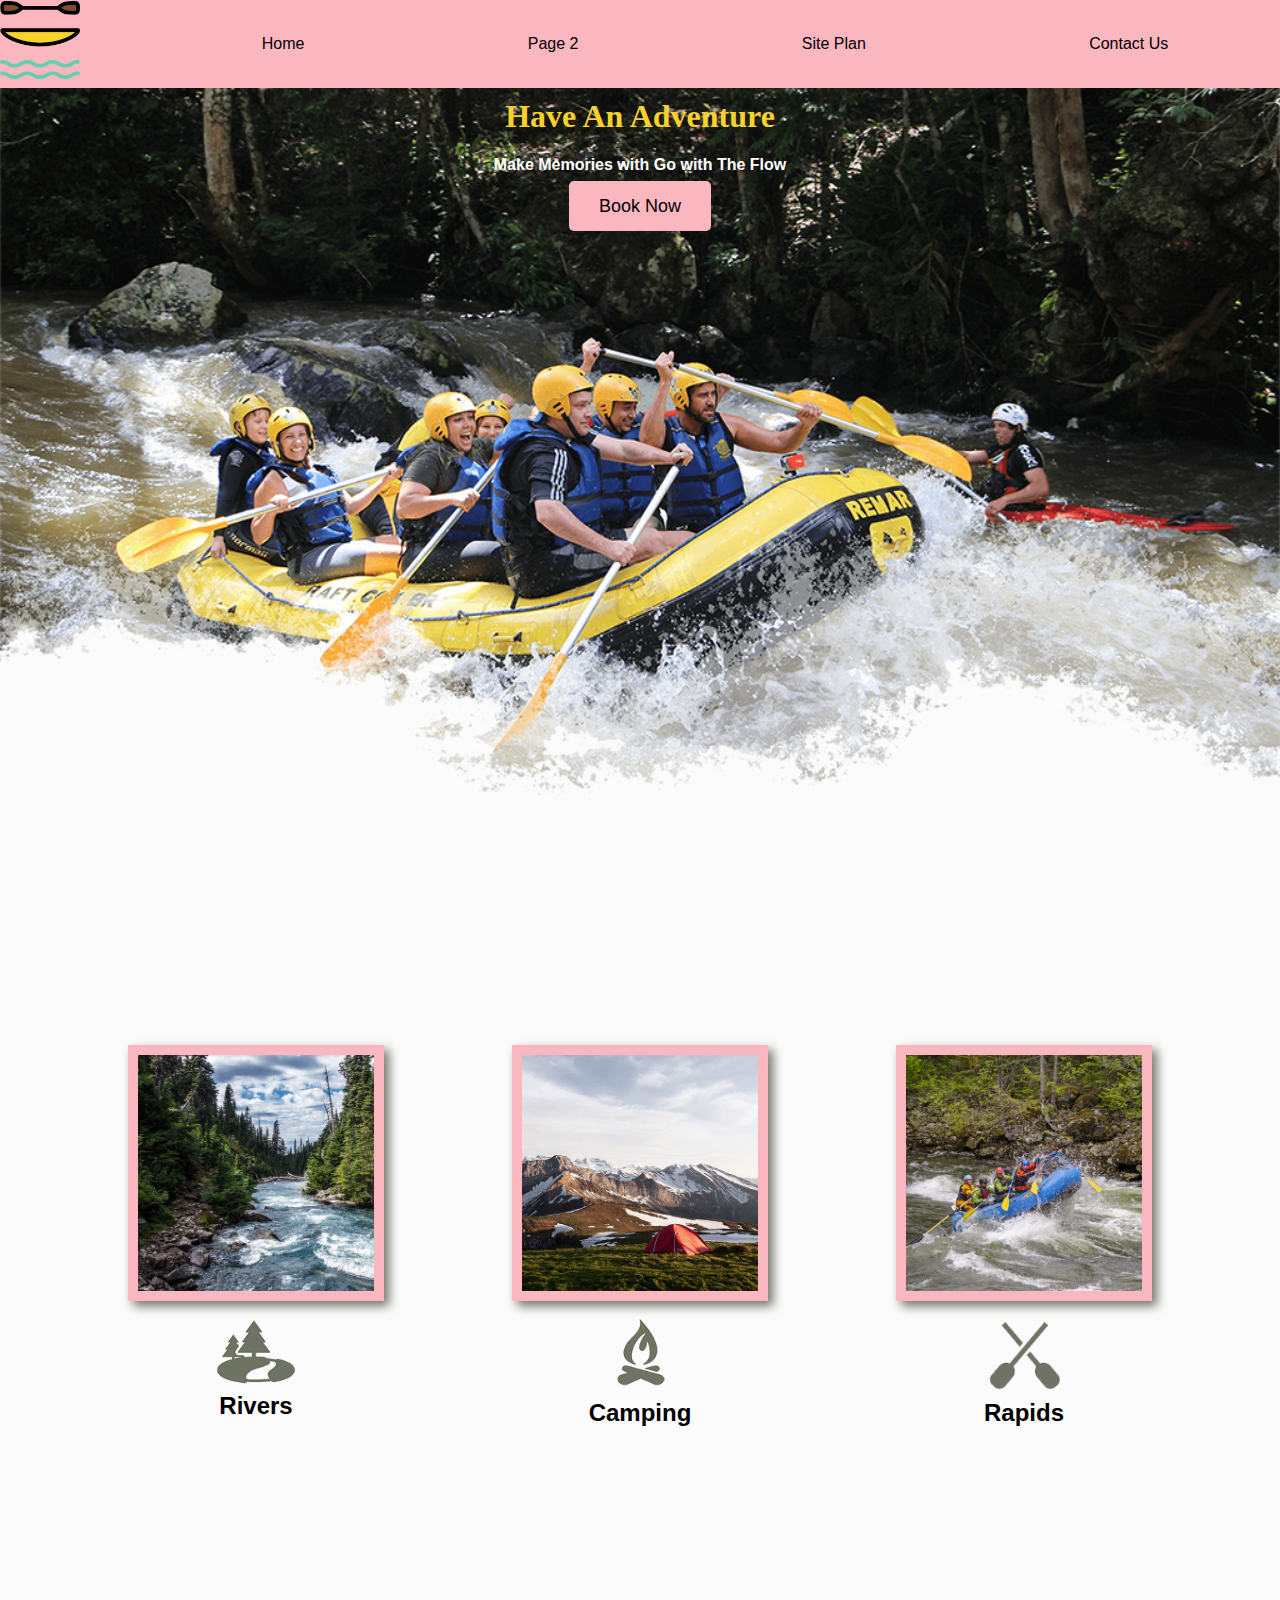
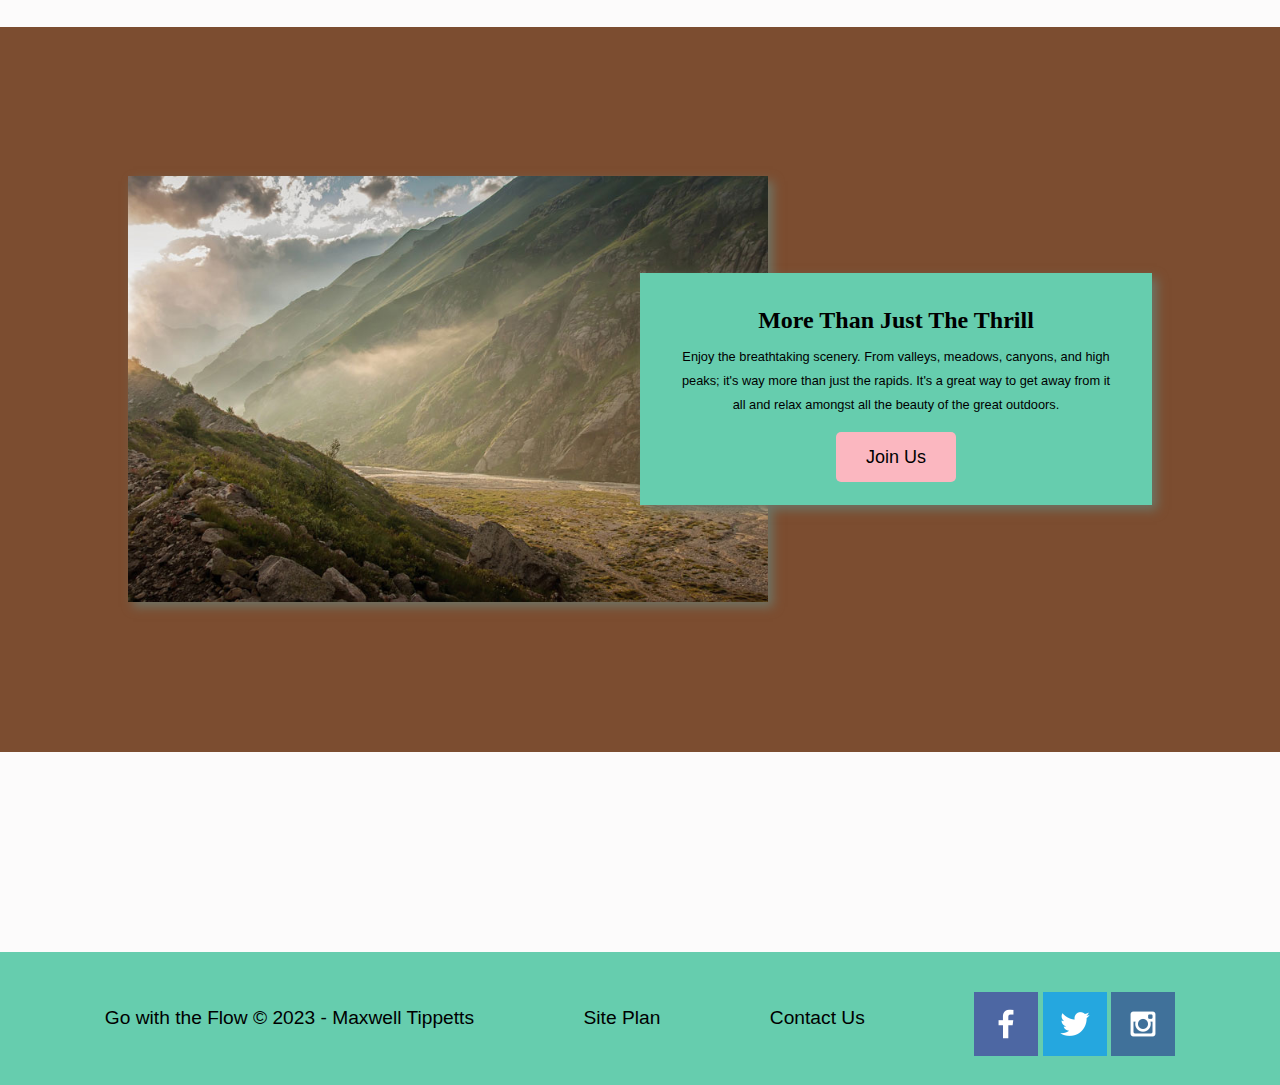
<file: index.html>
<!DOCTYPE html>
<html lang="en">
<head>
    <meta charset="UTF-8">
    <meta http-equiv="X-UA-Compatible" content="IE=edge">
    <meta name="viewport" content="width=device-width, initial-scale=1.0">
    <title>Go with the Flow</title>
    <link type="text/css" rel="stylesheet" href="wwr/styles/index.css">
</head>
<body>
    <div id="content">
        <header>
            <a id="logo-link" href="Index.html">
                <img class="logo" src="wwr/images/wwrlogo.png" alt="Go with the Flow">
            </a>
            <nav>
                <a href="Index.html">Home</a>
                <a href="#">Page 2</a>
                <a href="wwr/plan.html">Site Plan</a>
                <a href="contactus.html">Contact Us</a>
            </nav>
        </header>
        <div id="hero">
            <div id="hero-box">
                <img id="hero-img" src="wwr/images/hero.png" alt="People enjoying white water rafting">
            </div>
            <section id="hero-msg">
                <h1 class="home-title">
                    Have An Adventure
                </h1>
                <h4>
                    Make Memories with Go with The Flow 
                </h4>
                <div class="button-box">
                    <a class="book" href="contactus.html">Book Now</a>
                </div>
            </section>
        </div>
        <main class="home-grid">
            <section class="rivers-card">
                <img class="card-img" src="wwr/images/rivers.jpg" alt="river in forest">
                <img class="icon" src="wwr/images/river_icon.png" alt="river icon">
                <h2>Rivers</h2>
            </section>
            <section class="camping-card">
                <img class="card-img" src="wwr/images/camping.jpg" alt="tent in mountains">
                <img class="icon" src="wwr/images/fire_icon.png" alt="fire icon">
                <h2>Camping</h2>
            </section>
            <section class="rapids-card">
                <img class="card-img" src="wwr/images/rapids.jpg" alt="rafting boat">
                <img class="icon" src="wwr/images/oars.png" alt="oars icon">
                <h2>Rapids</h2>
            </section>
            <div id="background"></div>
            <img class="mountains" src="wwr/images/mountains.jpg" alt="Misty mountains">
            <section class="msg">
                <h2>More Than Just The Thrill</h2>
                <p>Enjoy the breathtaking scenery. From valleys, meadows, canyons, and high peaks; it's way more than just the rapids. It's a great way to get away from it all and relax amongst all the beauty of the great outdoors. </p>
                <a class='join' href="wwr/rivers.html">Join Us</a>
            </section>
        </main>
        <footer>
            <p>Go with the Flow &copy; 2023 - Maxwell Tippetts</p>
            <p><a href="plan.html"></a>Site Plan</p>
            <p><a href="contactus.html">Contact Us</a></p>
            <div class="social">
                <a href="https://facebook.com" target="_blank">
                    <img src="wwr/images/facebook.png" alt="fb icon">
                </a>
                <a href="https://twitter.com" target="_blank">
                    <img src="wwr/images/twitter.png" alt="twitter icon">
                </a>
                <a href="https://instagram.com" target="_blank">
                    <img src="wwr/images/instagram.png" alt="instagram icon">
                </a>
            </div>
        </footer>
    </div>
</body>
</html>
</file>
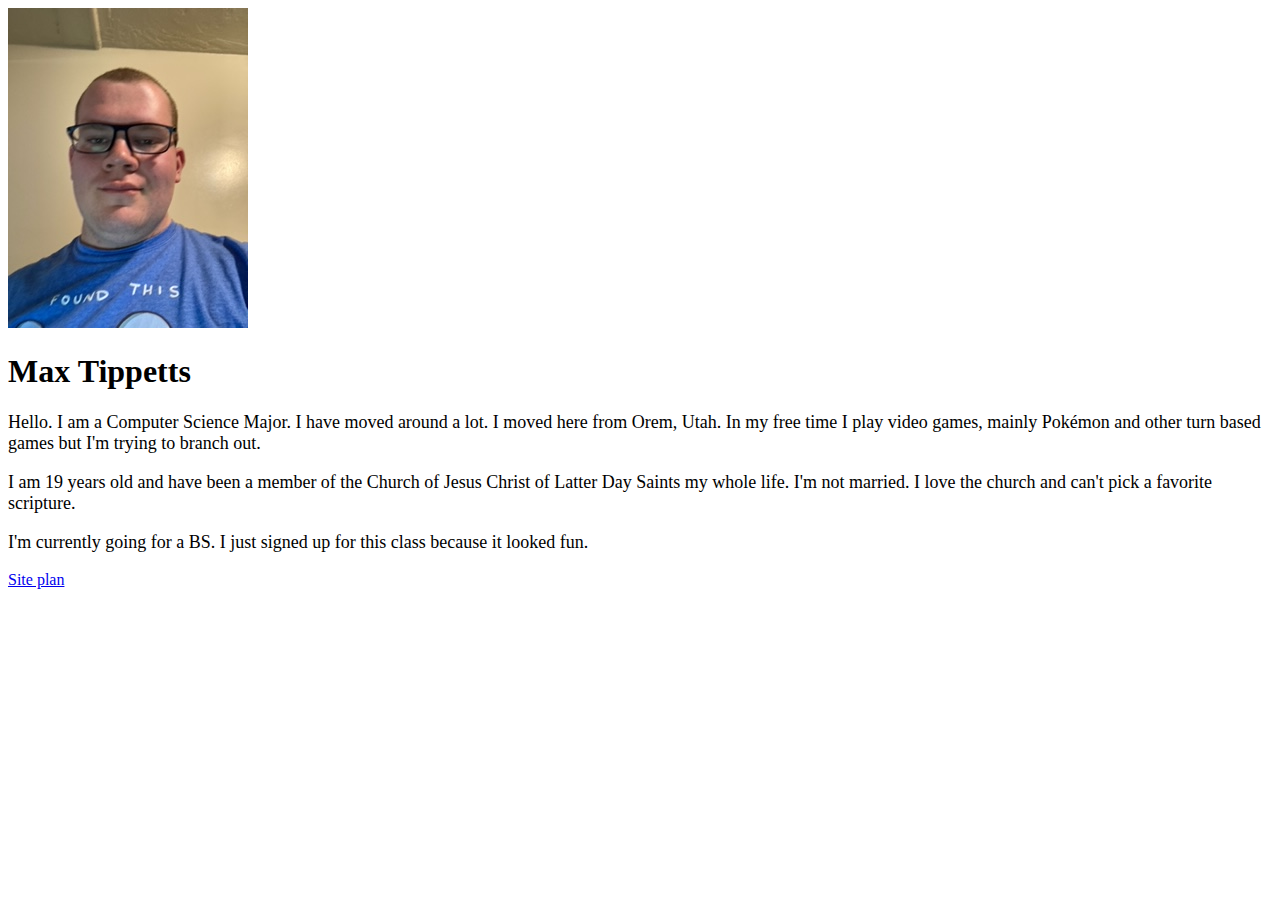
<file: personal/index.html>
<!DOCTYPE html>
<html lang="en">
<head>
    <meta charset="UTF-8">
    <meta http-equiv="X-UA-Compatible" content="IE=edge">
    <meta name="viewport" content="width=device-width, initial-scale=1.0">
    <title>Document</title>
    <style>
        p{
            font-size: large;
        }
    </style>
</head>
<body>
    <img src="image0 (1).jpeg" alt="Picture of me">
    <!--Comment-->
    <h1>Max Tippetts</h1>
    <p>Hello. I am a Computer Science Major. I have moved around a lot. I moved here from Orem, Utah. 
        In my free time I play video games, mainly Pokémon and other turn based games but I'm trying to branch out.
    </p>
    <p>
        I am 19 years old and have been a member of the Church of Jesus Christ of Latter Day Saints my whole life.
         I'm not married. I love the church and can't pick a favorite scripture.
    </p>
    <p>
        I'm currently going for a BS. I just signed up for this class because it looked fun.
    </p>
    <a href="/wwr/plan.html">Site plan</a>
</body>
</html>
</file>
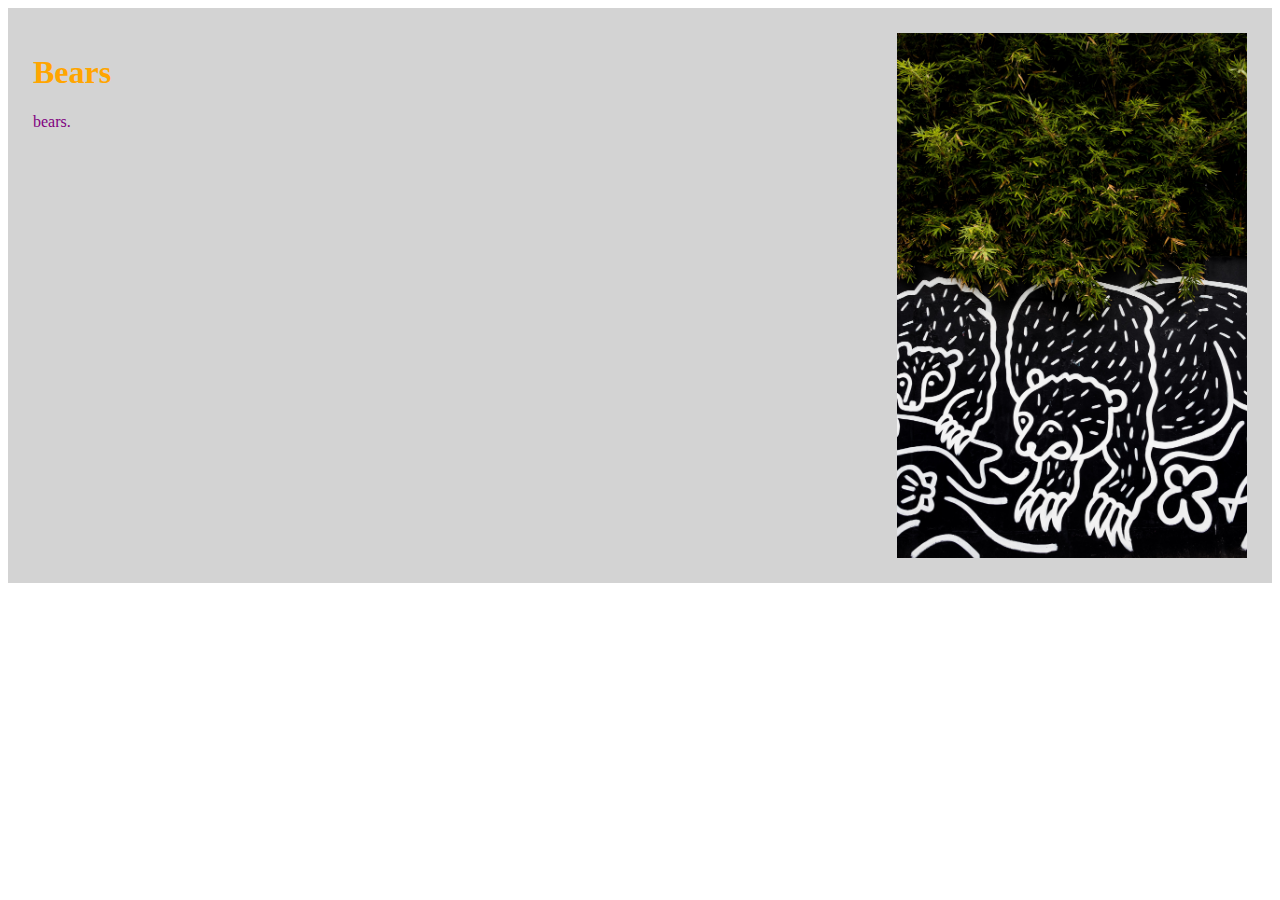
<file: quiz/index.html>
<!DOCTYPE html>
<html lang="en">
<head>
    <meta charset="UTF-8">
    <meta http-equiv="X-UA-Compatible" content="IE=edge">
    <meta name="viewport" content="width=device-width, initial-scale=1.0">
    <title>Document</title>
    <link rel="stylesheet" href="index.css">
</head>
<body>
    <section>
        <img src="./daniel-salcius-BTjz5brgOc0-unsplash.jpg" alt="Drawing of Bears">
        <h1>Bears</h1>
        <p>bears.</p>
    </section>
</body>
</html>
</file>
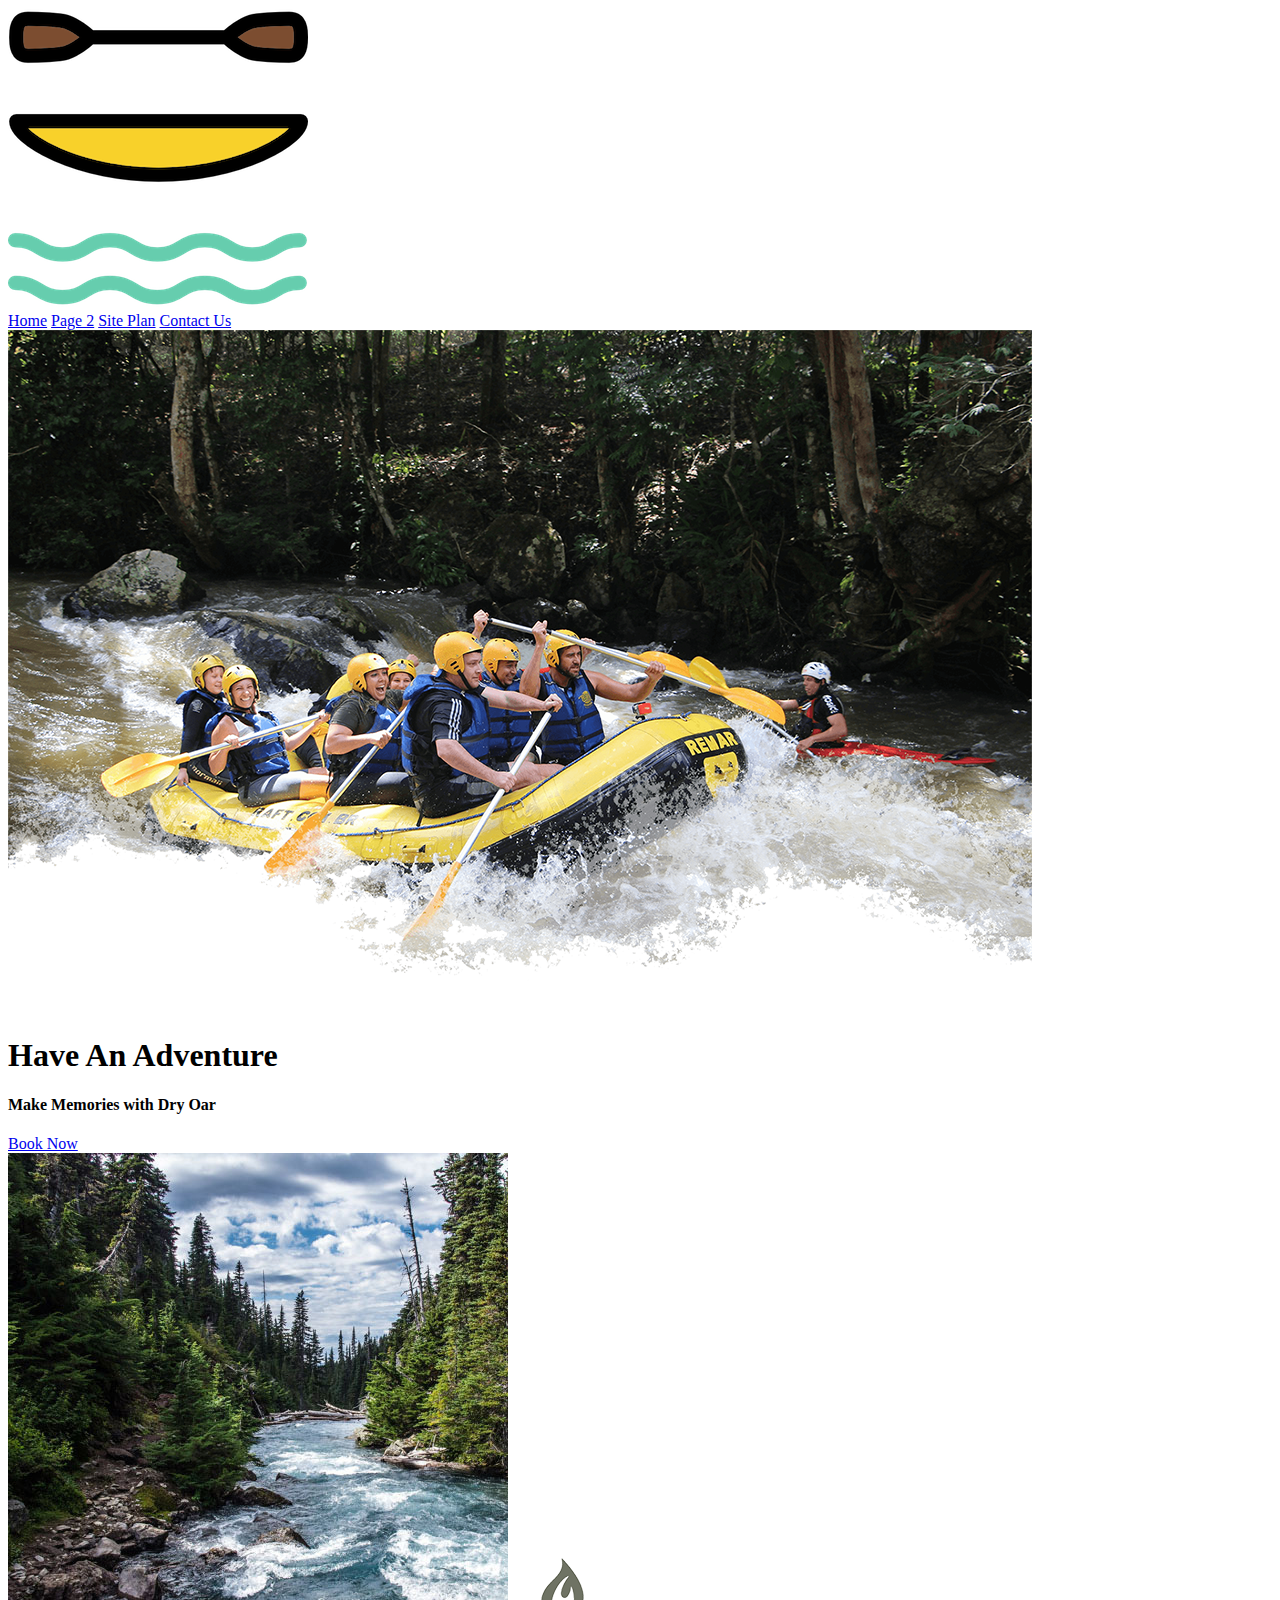
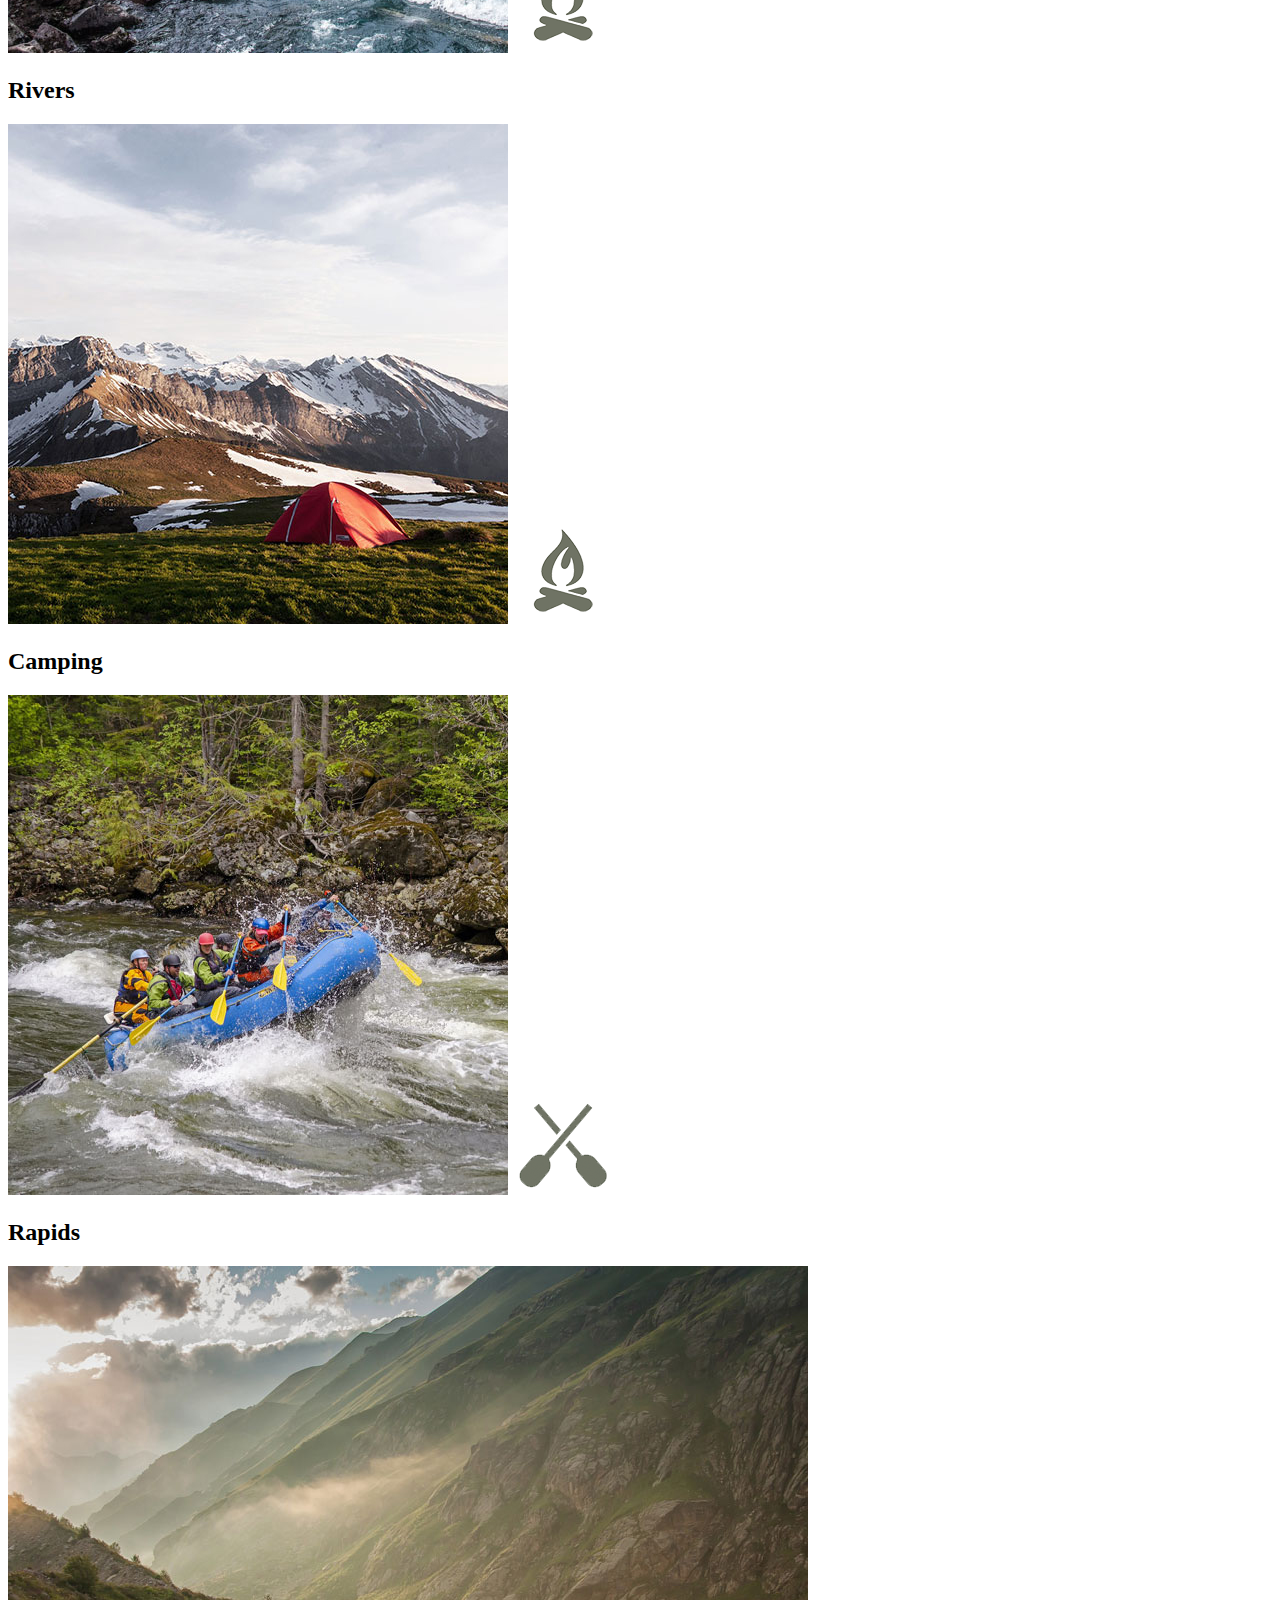
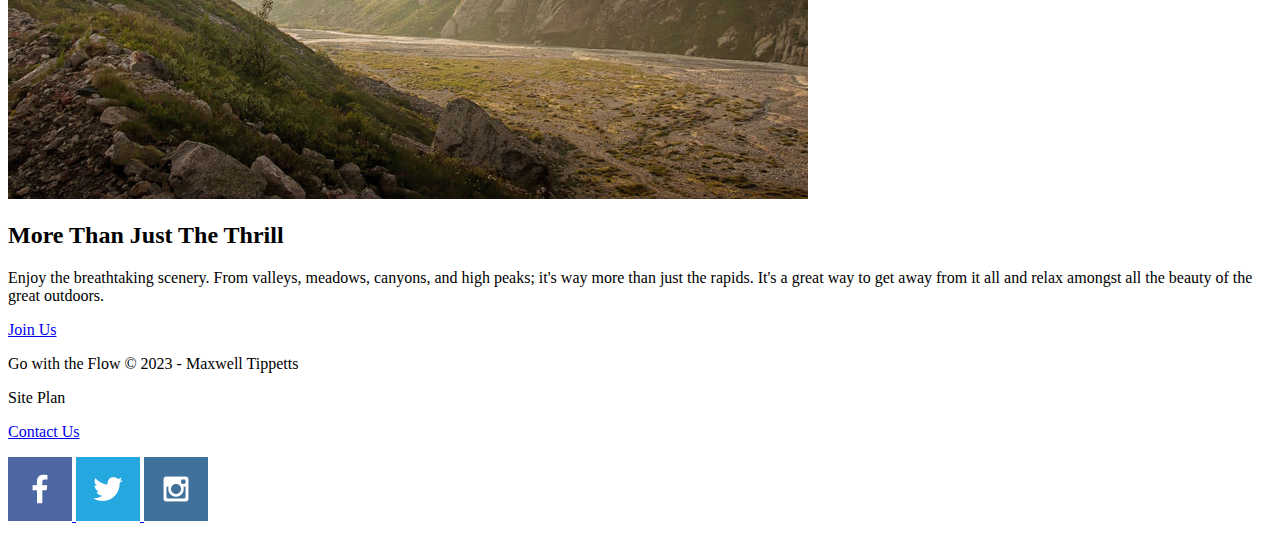
<file: wwr/Index.html>
<!DOCTYPE html>
<html lang="en">
<head>
    <meta charset="UTF-8">
    <meta http-equiv="X-UA-Compatible" content="IE=edge">
    <meta name="viewport" content="width=device-width, initial-scale=1.0">
    <title>Go with the Flow</title>
</head>
<body>
    <header>
        <a id="logo link" href="Index.html">
            <img class="logo" src="images/wwrlogo.png" alt="Go with the Flow">
        </a>
        <nav>
            <a href="Index.html">Home</a>
            <a href="#">Page 2</a>
            <a href="plan.html">Site Plan</a>
            <a href="contactus.html">Contact Us</a>
        </nav>
    </header>
    <div id="hero">
        <div id="hero-box">
            <img id="hero-img" src="images/hero.png" alt="People enjoying white water rafting">
        </div>
        <section>
            <h1 class="home-title">
                Have An Adventure
            </h1>
            <h4>
                Make Memories with Dry Oar 
            </h4>
            <div class="button-box">
                <a class="book" href="contactus.html">Book Now</a>
            </div>
        </section>
    </div>
    <main class="home-grid">
        <section class="rivers-card">
            <img class="card-img" src="images/rivers.jpg" alt="river in forest">
            <img class="icon" src="images/fire_icon.png" alt="fire icon">
            <h2>Rivers</h2>
        </section>
        <section class="camping-card">
            <img class="card-img" src="images/camping.jpg" alt="tent in mountains">
            <img class="icon" src="images/fire_icon.png" alt="fire icon">
            <h2>Camping</h2>
        </section>
        <section class="rapids-card">
            <img class="card-img" src="images/rapids.jpg" alt="rafting boat">
            <img class="icon" src="images/oars.png" alt="oars icon">
            <h2>Rapids</h2>
        </section>
        <img class="mountains" src="images/mountains.jpg" alt="Misty mountains">
        <section class="msg">
            <h2>More Than Just The Thrill</h2>
            <p>Enjoy the breathtaking scenery. From valleys, meadows, canyons, and high peaks; it's way more than just the rapids. It's a great way to get away from it all and relax amongst all the beauty of the great outdoors. </p>
            <a class='join' href="rivers.html">Join Us</a>
        </section>
    </main>
    <footer>
        <p>Go with the Flow &copy; 2023 - Maxwell Tippetts</p>
        <p><a href="plan.html"></a>Site Plan</p>
        <p><a href="contactus.html">Contact Us</a></p>
        <div class="social">
            <a href="https://facebook.com">
                <img src="images/facebook.png" alt="fb icon">
            </a>
            <a href="https://twitter.com">
                <img src="images/twitter.png" alt="twitter icon">
            </a>
            <a href="https://instagram.com">
                <img src="images/instagram.png" alt="instagram icon">
            </a>
        </div>
    </footer>
</body>
</html>
</file>
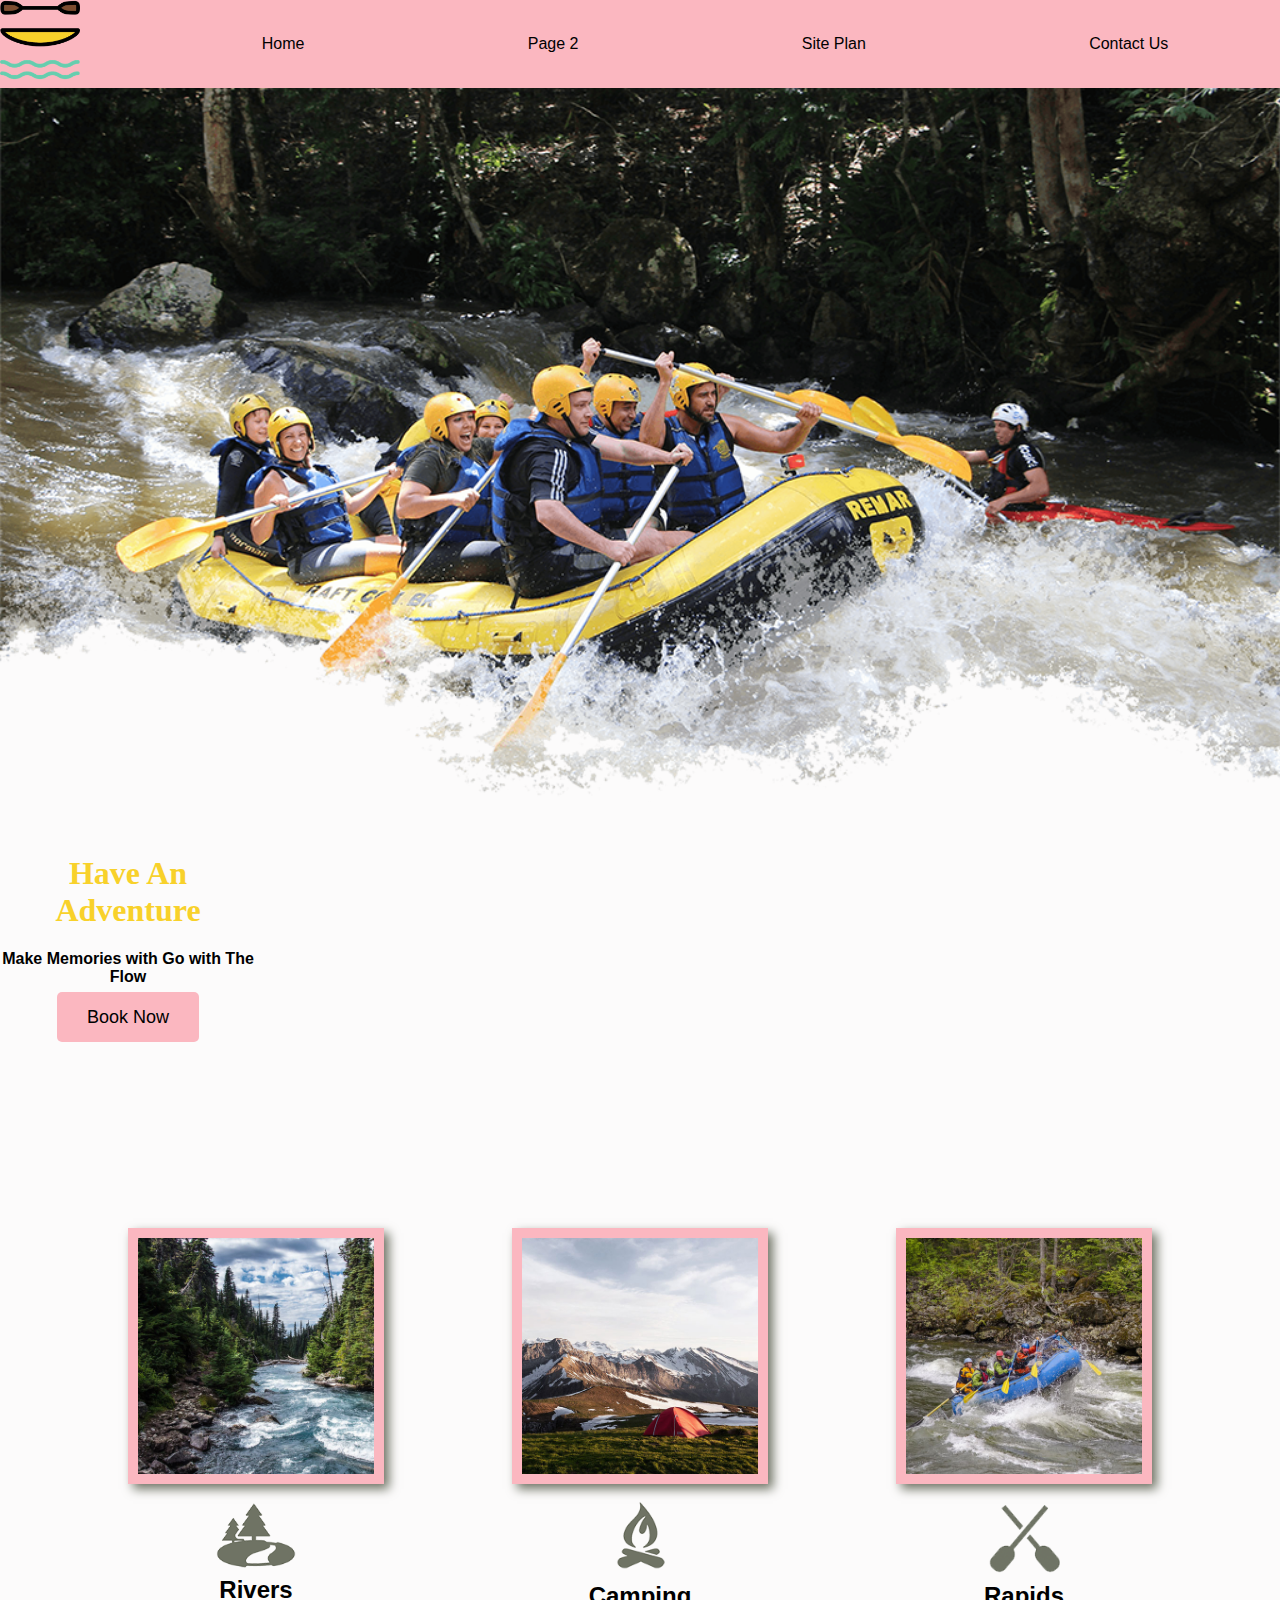
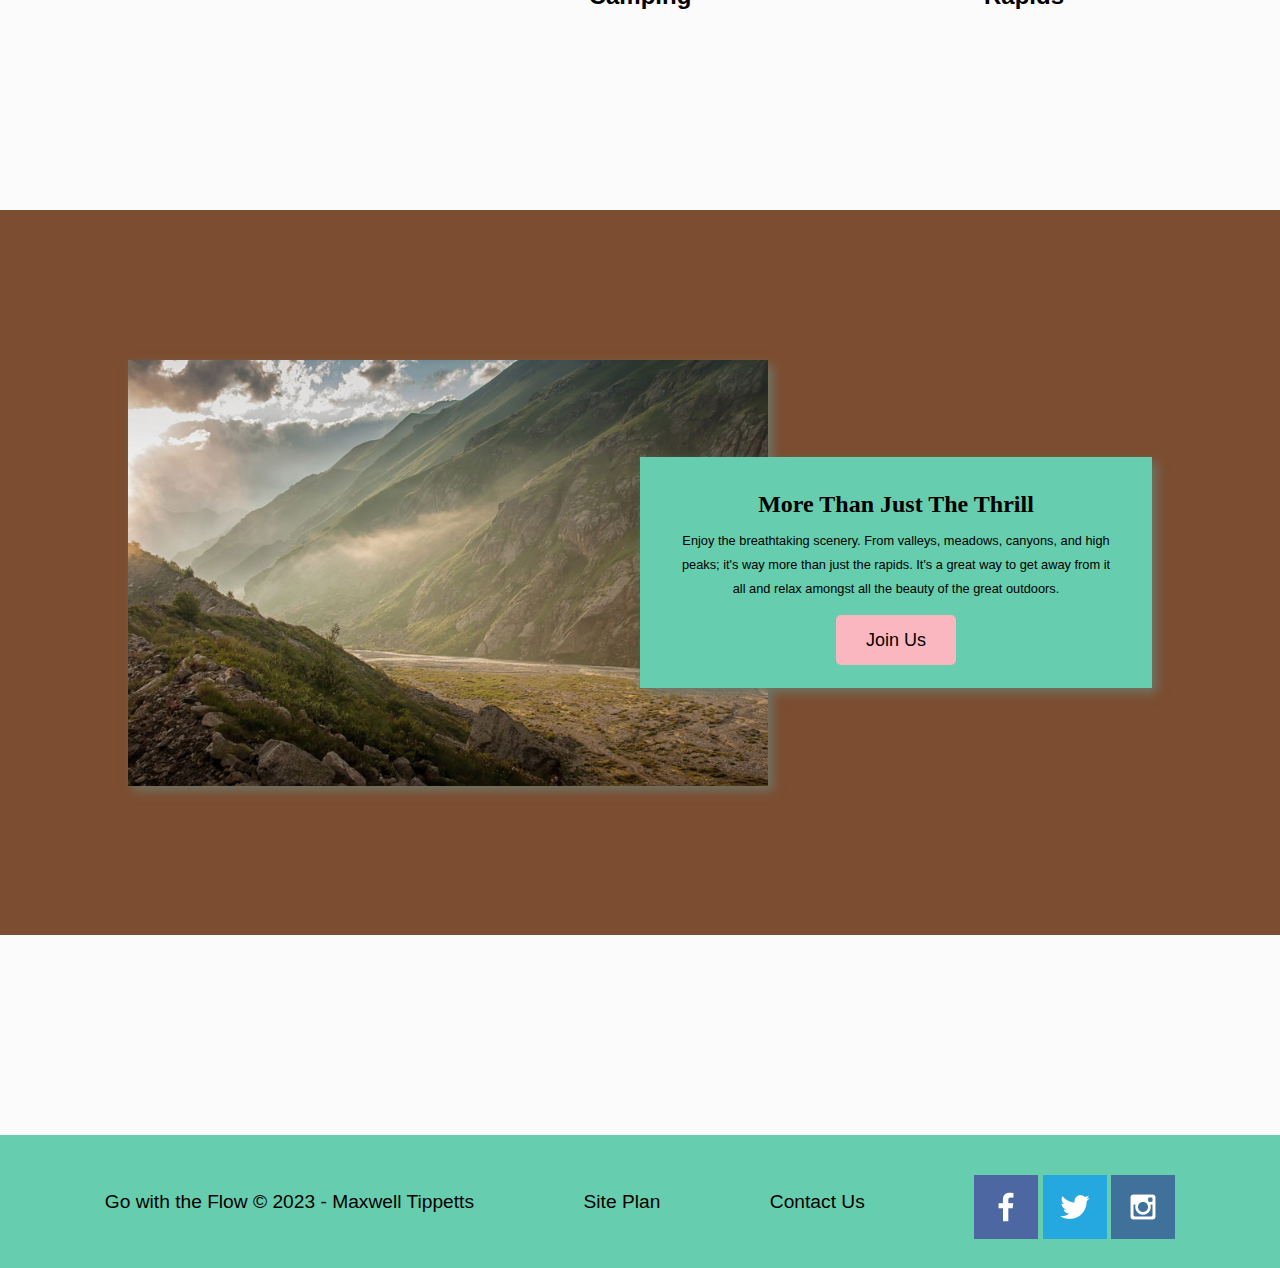
<file: wwr/index.html>
<!DOCTYPE html>
<html lang="en">
<head>
    <meta charset="UTF-8">
    <meta http-equiv="X-UA-Compatible" content="IE=edge">
    <meta name="viewport" content="width=device-width, initial-scale=1.0">
    <title>Go with the Flow</title>
    <link type="text/css" rel="stylesheet" href="styles/index.css">
</head>
<body>
    <div id="content">
        <header>
            <a id="logo-link" href="Index.html">
                <img class="logo" src="images/wwrlogo.png" alt="Go with the Flow">
            </a>
            <nav>
                <a href="Index.html">Home</a>
                <a href="#">Page 2</a>
                <a href="plan.html">Site Plan</a>
                <a href="contactus.html">Contact Us</a>
            </nav>
        </header>
        <div id="hero">
            <div id="hero-box">
                <img id="hero-img" src="images/hero.png" alt="People enjoying white water rafting">
            </div>
            <section>
                <h1 class="home-title">
                    Have An Adventure
                </h1>
                <h4>
                    Make Memories with Go with The Flow 
                </h4>
                <div class="button-box">
                    <a class="book" href="contactus.html">Book Now</a>
                </div>
            </section>
        </div>
        <main class="home-grid">
            <section class="rivers-card">
                <img class="card-img" src="images/rivers.jpg" alt="river in forest">
                <img class="icon" src="images/river_icon.png" alt="river icon">
                <h2>Rivers</h2>
            </section>
            <section class="camping-card">
                <img class="card-img" src="images/camping.jpg" alt="tent in mountains">
                <img class="icon" src="images/fire_icon.png" alt="fire icon">
                <h2>Camping</h2>
            </section>
            <section class="rapids-card">
                <img class="card-img" src="images/rapids.jpg" alt="rafting boat">
                <img class="icon" src="images/oars.png" alt="oars icon">
                <h2>Rapids</h2>
            </section>
            <div id="background"></div>
            <img class="mountains" src="images/mountains.jpg" alt="Misty mountains">
            <section class="msg">
                <h2>More Than Just The Thrill</h2>
                <p>Enjoy the breathtaking scenery. From valleys, meadows, canyons, and high peaks; it's way more than just the rapids. It's a great way to get away from it all and relax amongst all the beauty of the great outdoors. </p>
                <a class='join' href="rivers.html">Join Us</a>
            </section>
        </main>
        <footer>
            <p>Go with the Flow &copy; 2023 - Maxwell Tippetts</p>
            <p><a href="plan.html"></a>Site Plan</p>
            <p><a href="contactus.html">Contact Us</a></p>
            <div class="social">
                <a href="https://facebook.com" target="_blank">
                    <img src="images/facebook.png" alt="fb icon">
                </a>
                <a href="https://twitter.com" target="_blank">
                    <img src="images/twitter.png" alt="twitter icon">
                </a>
                <a href="https://instagram.com" target="_blank">
                    <img src="images/instagram.png" alt="instagram icon">
                </a>
            </div>
        </footer>
    </div>
</body>
</html>
</file>
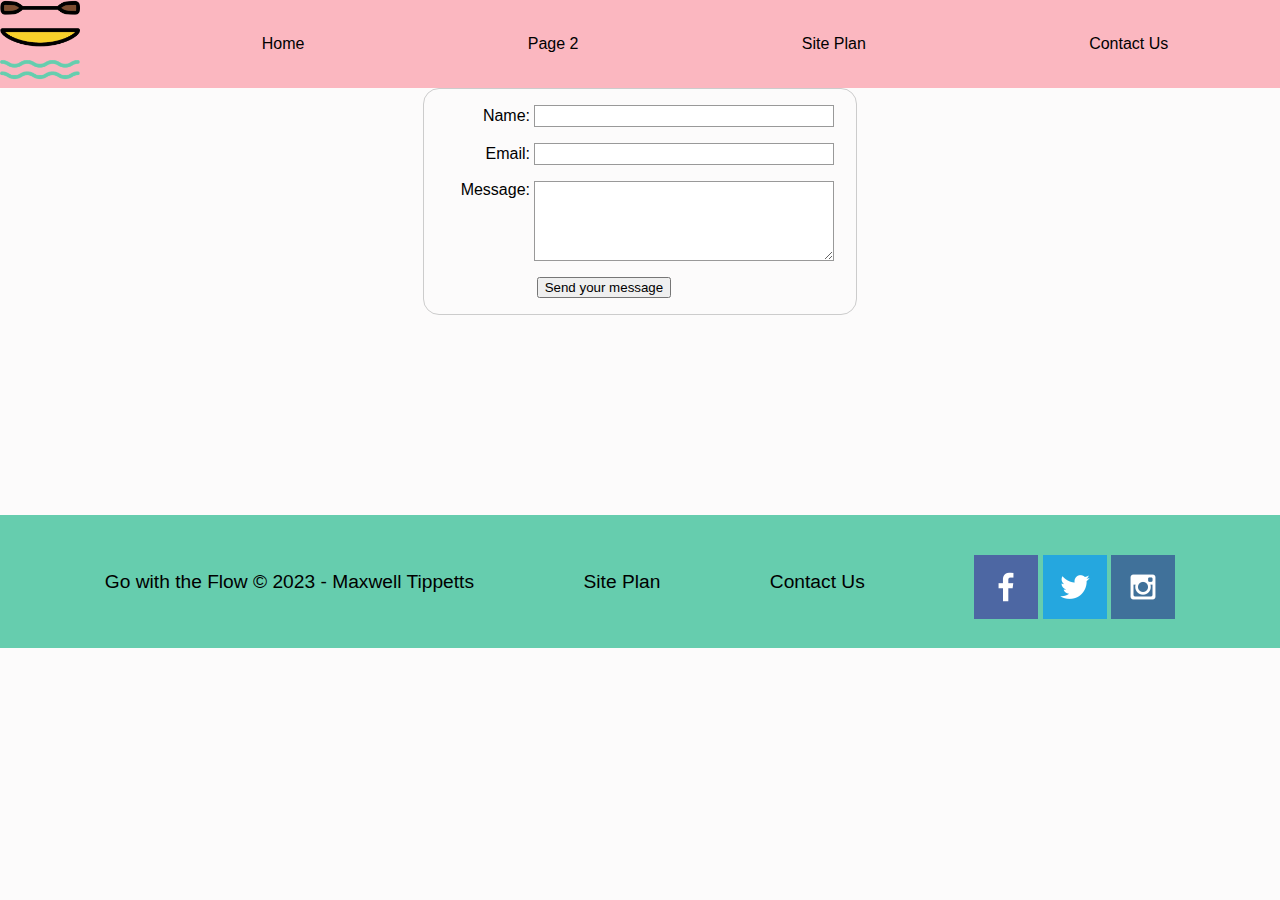
<file: contactus.html>
<!DOCTYPE html>
<html lang="en">
<head>
    <meta charset="UTF-8">
    <meta http-equiv="X-UA-Compatible" content="IE=edge">
    <meta name="viewport" content="width=device-width, initial-scale=1.0">
    <link type="text/css" rel="stylesheet" href="wwr/styles/index.css">
    <title>ContactUs</title>
    <style>
        form {
  /* Center the form on the page */
  margin: 0 auto;
  width: 400px;
  /* Form outline */
  padding: 1em;
  border: 1px solid #ccc;
  border-radius: 1em;
}

ul {
  list-style: none;
  padding: 0;
  margin: 0;
}

form li + li {
  margin-top: 1em;
}

label {
  /* Uniform size & alignment */
  display: inline-block;
  width: 90px;
  text-align: right;
}

input,
textarea {
  /* To make sure that all text fields have the same font settings
     By default, textareas have a monospace font */
  font: 1em sans-serif;

  /* Uniform text field size */
  width: 300px;
  box-sizing: border-box;

  /* Match form field borders */
  border: 1px solid #999;
}

input:focus,
textarea:focus {
  /* Additional highlight for focused elements */
  border-color: #000;
}

textarea {
  /* Align multiline text fields with their labels */
  vertical-align: top;

  /* Provide space to type some text */
  height: 5em;
}

.button {
  /* Align buttons with the text fields */
  padding-left: 90px; /* same size as the label elements */
}

button {
  /* This extra margin represent roughly the same space as the space
     between the labels and their text fields */
  margin-left: 0.5em;
}
#feedback {
    background-color: antiquewhite;
    position: absolute;
    top: 0;
    left: 0;
    right: 0;
    padding: .5em;
    /* make this element invisible until we are ready for it */
    display: none;      
}
.moveDown {
    margin-top: 3em;
}
    </style>
</head>
<body>
    <header>
        <a id="logo-link" href="Index.html">
            <img class="logo" src="wwr/images/wwrlogo.png" alt="Go with the Flow">
        </a>
        <nav>
            <a href="Index.html">Home</a>
            <a href="#">Page 2</a>
            <a href="wwr/plan.html">Site Plan</a>
            <a href="wwr/contactus.html">Contact Us</a>
        </nav>
    </header>
    <div id="feedback"></div>
    <form action="/my-handling-form-page" method="post">
        <ul>
          <li>
            <label for="name">Name:</label>
            <input type="text" id="name" name="user_name" />
          </li>
          <li>
            <label for="mail">Email:</label>
            <input type="email" id="mail" name="user_email" />
          </li>
          <li>
            <label for="msg">Message:</label>
            <textarea id="msg" name="user_message"></textarea>
          </li>
          <li class="button">
            <button type="submit">Send your message</button>
          </li>
        </ul>
      </form>
      <script>
        // get the feedback div element so we can do something with it.
        const feedbackElement = document.getElementById('feedback');
        // get the form so we can read what was entered in it.
        const formElement = document.forms[0];
        // add a 'listener' to wait for a submission of our form. When that happens run the code below.
        formElement.addEventListener('submit', function(e) {
            // stop the form from doing the default action.
            e.preventDefault();
            // set the contents of our feedback element to a message letting the user know the form was submitted successfully. Notice that we pull the name that was entered in the form to personalize the message!
            feedbackElement.innerHTML = 'Hello '+ formElement.user_name.value +'! Thank you for your message. We will get back with you as soon as possible!';
            // make the feedback element visible.
            feedbackElement.style.display = "block";
            // add a class to move everything down so our message doesn't cover it.
            document.body.classList.toggle('moveDown');
        });
    </script>
            <footer>
                <p>Go with the Flow &copy; 2023 - Maxwell Tippetts</p>
                <p><a href="wwr/plan.html"></a>Site Plan</p>
                <p><a href="contactus.html">Contact Us</a></p>
                <div class="social">
                    <a href="https://facebook.com" target="_blank">
                        <img src="wwr/images/facebook.png" alt="fb icon">
                    </a>
                    <a href="https://twitter.com" target="_blank">
                        <img src="wwr/images/twitter.png" alt="twitter icon">
                    </a>
                    <a href="https://instagram.com" target="_blank">
                        <img src="wwr/images/instagram.png" alt="instagram icon">
                    </a>
                </div>
            </footer>
</body>
</html>
</file>
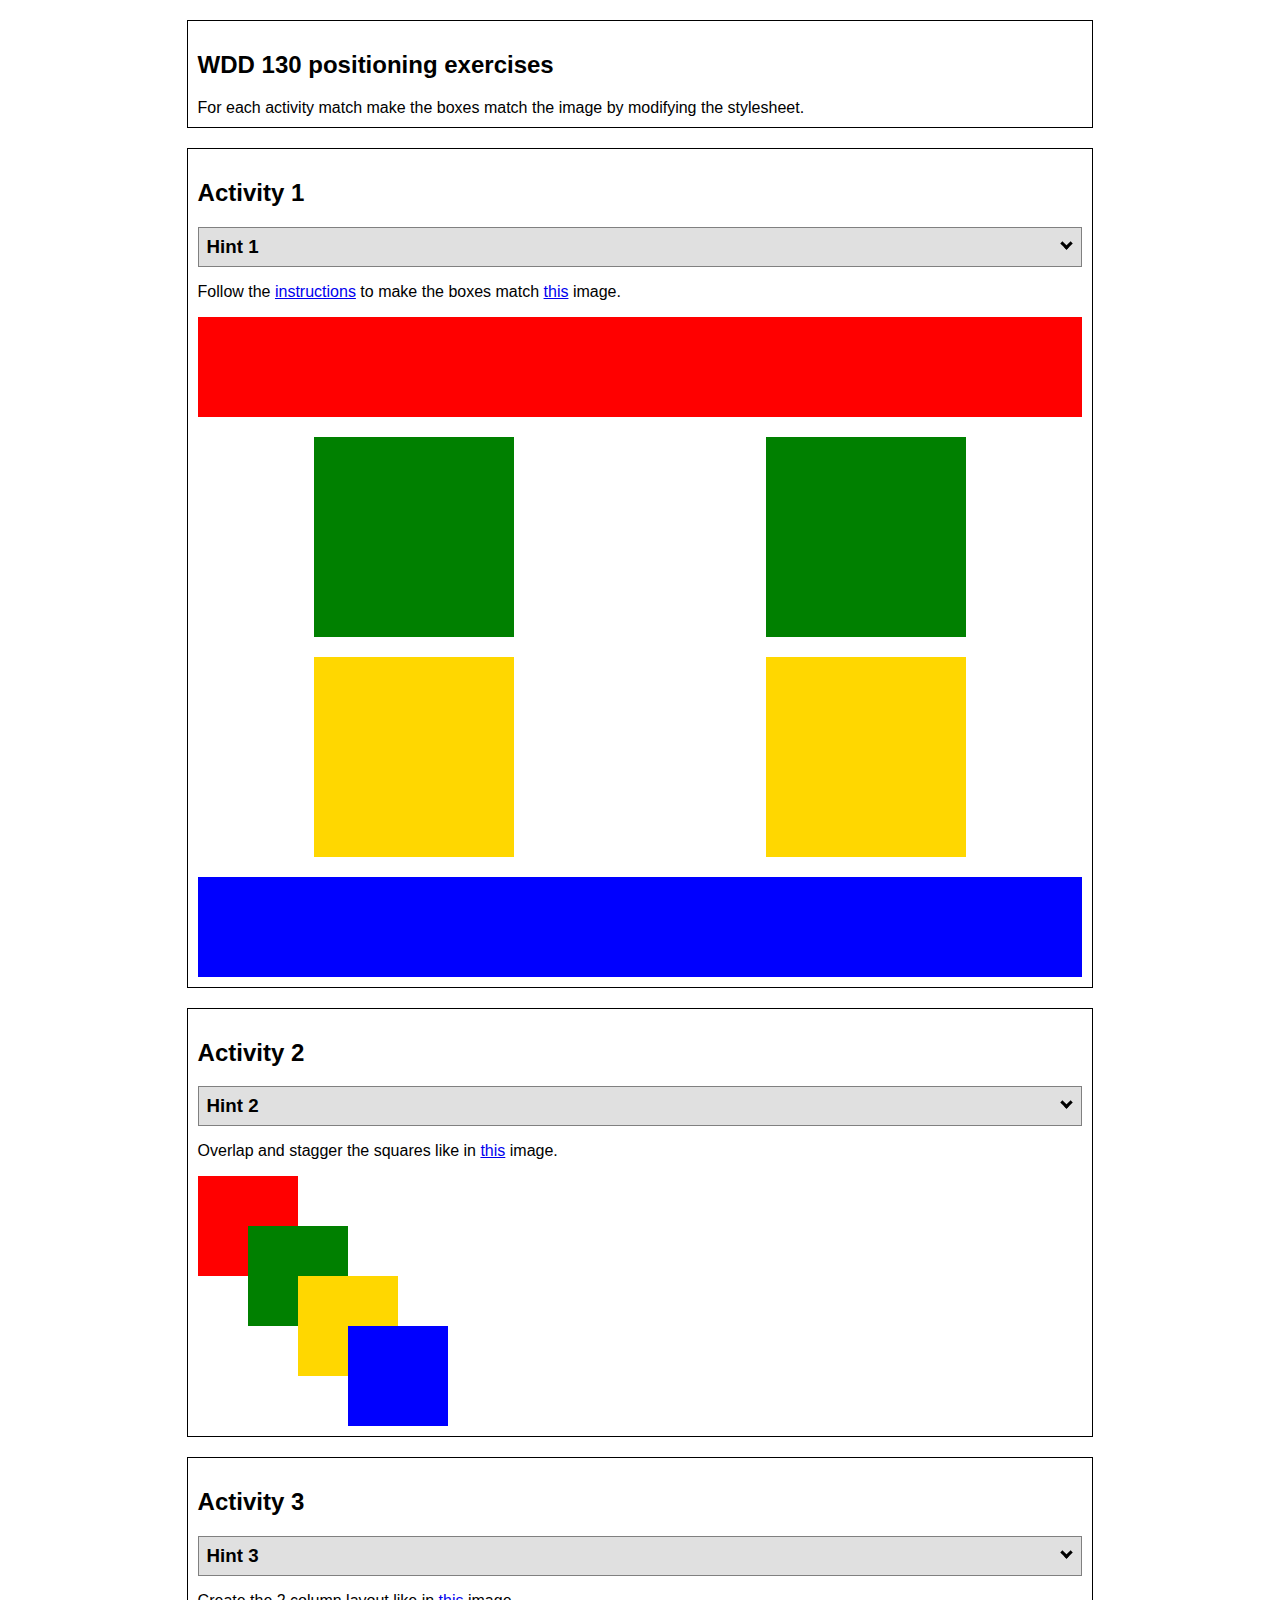
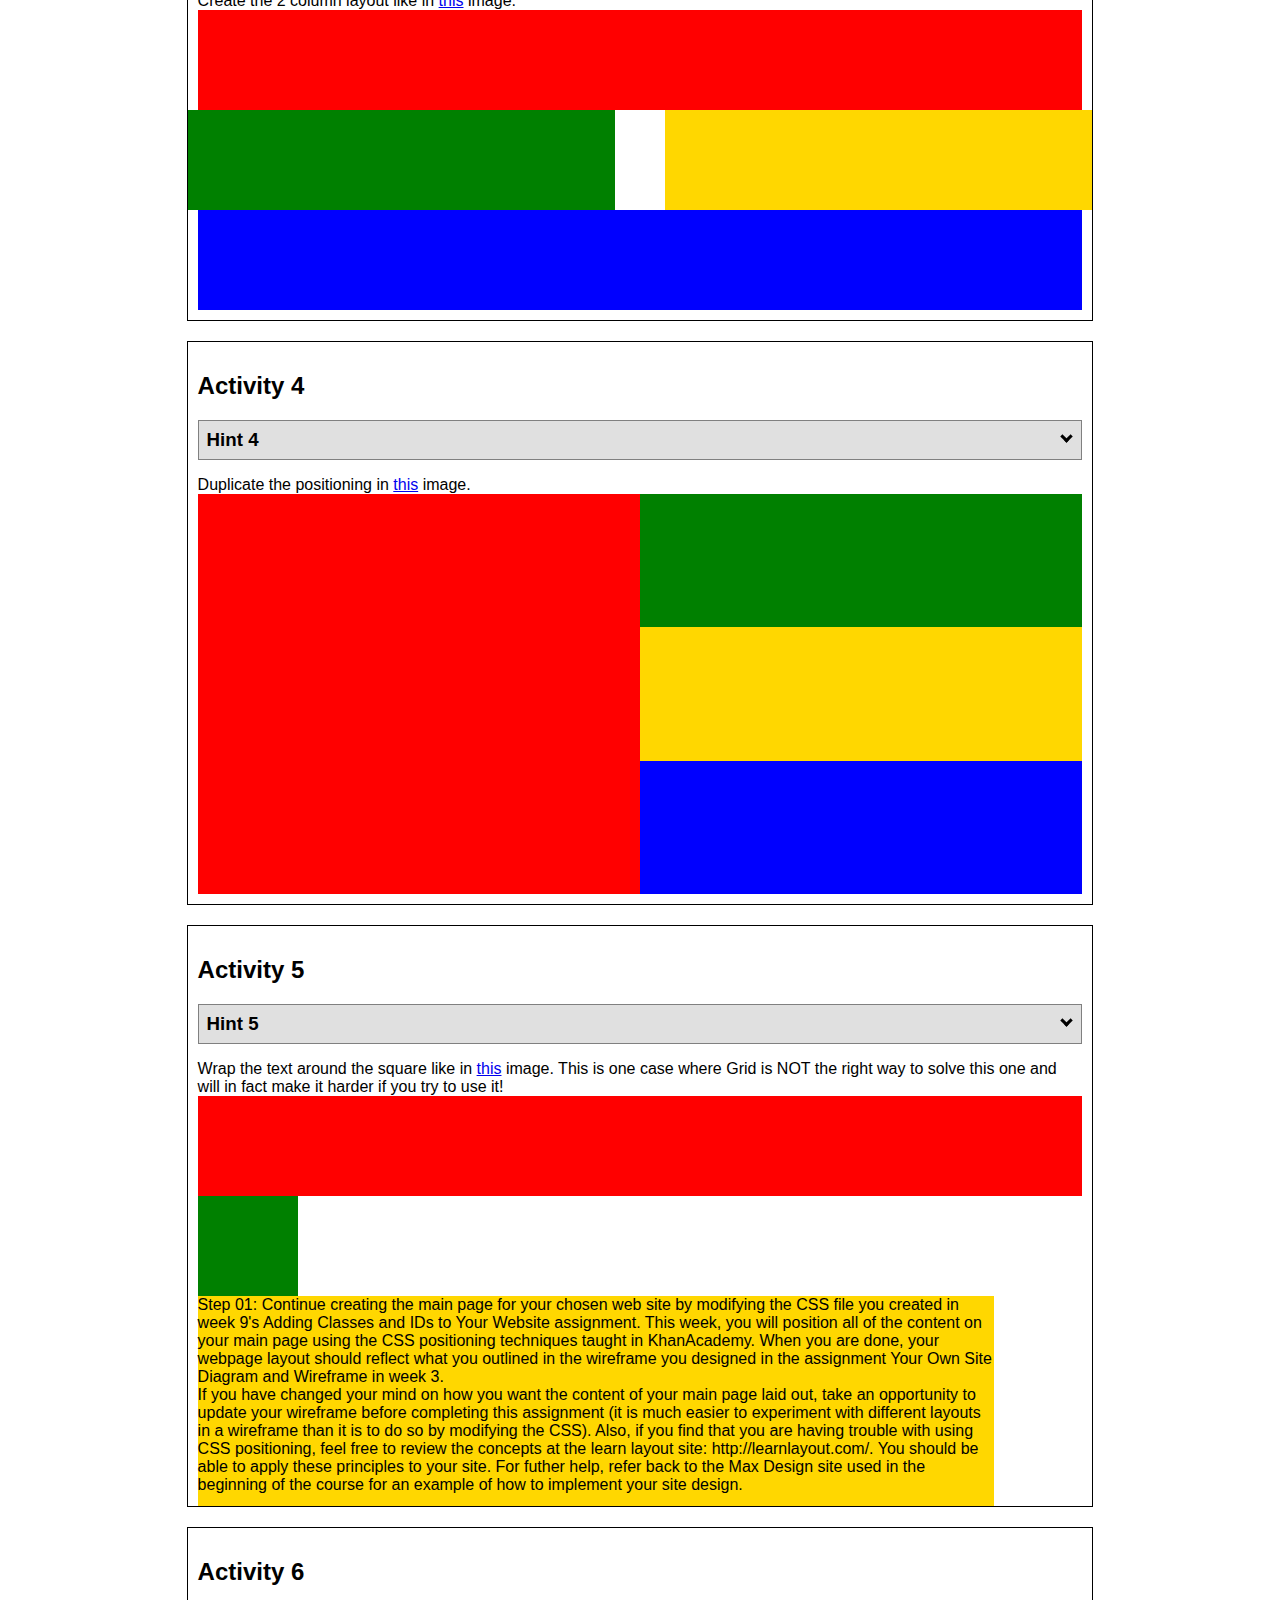
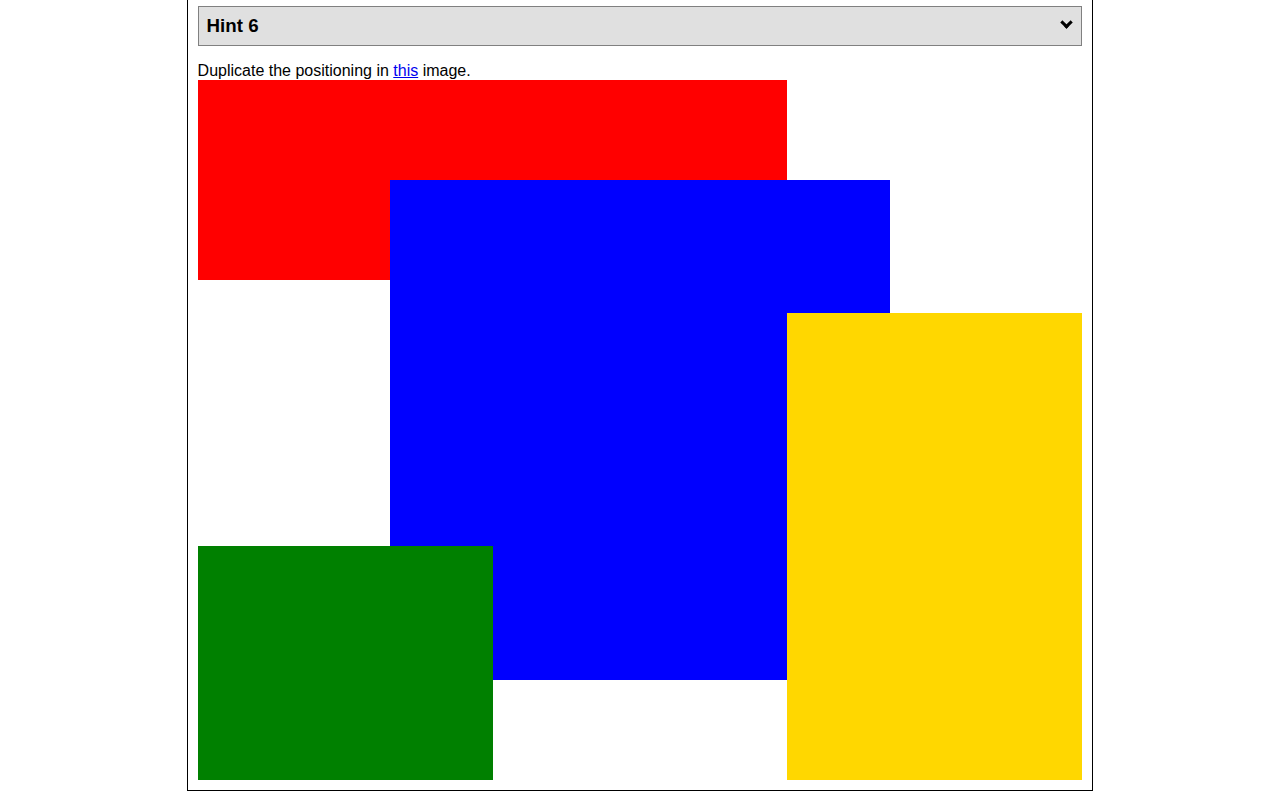
<file: positioning.html>
<!DOCTYPE html>
<html lang="en">
  <head>
    <!-- HTML - Name: positioning.html -->
    <title>Positioning Activity</title>
    <link rel="stylesheet" type="text/css" href="positionstyles.css" />
  </head>
  <body>
    <div class="activity">
      <h2>WDD 130 positioning exercises</h2>
      For each activity match make the boxes match the image by modifying the stylesheet.</div>
    <div class="activity">
      <h2>Activity 1</h2>
      <section class="hint"><input type="checkbox" ><i></i> <h3>Hint 1</h3><div><p>Check out the <a href="https://byui-wdd.github.io/wdd130/activities/w06-css-positioning.html" target="_blank">activity instructions</a> in Ilearn!</p></div></section>
      <p>Follow the <a href="https://byui-wdd.github.io/wdd130/activities/w06-css-positioning.html" target="_blank">instructions</a> to make the boxes match  <a href="https://byui-wdd.github.io/wdd130/images/example1.png" target="_blank">this</a> image.</p>
      <div class="content1" >
        <div class="red1" ></div>
        <div class="green1" ></div>
        <div class="green1" ></div>
        <div class="yellow1"></div>
        <div class="yellow1"></div>
        <div class="blue1"></div>
      </div>
    </div>
    <div class="activity">
      <h2>Activity 2</h2>
      <section class="hint"><input type="checkbox" > <h3>Hint 2</h3><i></i><div>
      <ul>
      <li>grid-template-columns: 50px 50px 50px 50px 50px </li></ul></div></section>
      <p>Overlap and stagger the squares like in <a href="https://byui-wdd.github.io/wdd130/images/example2.png" target="_blank">this</a> image.</p>
      <div class="content2" >
        <div class="red2" ></div>
        <div class="green2" ></div>
        <div class="yellow2"></div>
        <div class="blue2"></div>
      </div>
    </div>
    <div class="activity">
      <h2>Activity 3</h2>
      <section class="hint"><input type="checkbox" > <h3>Hint 3</h3><i></i><div><p>This one is going to be best solved with CSS Grid. Remember to make the boxes the right width first...then start moving them around. </p><h4>Properties used:</h4><ul><li>display:grid;</li><li>grid-template-columns:</li><li>grid-column-gap:</li>
        <li>grid-column:</li>  </ul></div></section>
      Create the 2 column layout like in <a href="https://byui-wdd.github.io/wdd130/images/example3.png" target="_blank">this</a>  image.
      <div class="content3" >
        <div class="red3" ></div>
        <div class="green3" ></div>
        <div class="yellow3"></div>
        <div class="blue3"></div>
      </div>
    </div>
    <div class="activity">
      <h2>Activity 4</h2>
      <section class="hint"><input type="checkbox" > <h3>Hint 4</h3><i></i><div><p>For the others we have been primarily concerned with width. For this one you will need to adjust height as well. </p><h4>Properties used:</h4><ul><li>display:grid;</li><li>grid-template-columns:</li><li>grid-row:</li></ul></div></section>
      Duplicate the positioning in <a href="https://byui-wdd.github.io/wdd130/images/example4.png" target="_blank">this</a> image. 
      <div class="content4" >
        <div class="red4" ></div>
        <div class="green4" ></div>
        <div class="yellow4"></div>
        <div class="blue4"></div>
      </div>
    </div>

    <div class="activity">
      <h2>Activity 5</h2>
      <section class="hint"><input type="checkbox" > <h3>Hint 5</h3><i></i><div><p>Grid is <strong>not</strong> the right way to do this.  In fact there is only one way to really do that...and that is with float. Remember that we float the thing we want the text to wrap around.  Also remember to start by making all the shapes the right size and shape.</p><h4>Properties used:</h4><ul><li>float: left;</li></ul></div></section>
      Wrap the text around the square like in <a href="https://byui-wdd.github.io/wdd130/images/example5.png" target="_blank">this</a> image. This is one case where Grid is NOT the right way to solve this one and will in fact make it harder if you try to use it!
      <div class="content5" >
        <div class="red5" ></div>
        <div class="green5" ></div>
        <div class="yellow5">Step 01: Continue creating the main page for your chosen web site by modifying the CSS file you created in week 9's Adding Classes and IDs to Your Website assignment. This week, you will position all of the content on your main page using the CSS positioning techniques taught in KhanAcademy. When you are done, your webpage layout should reflect what you outlined in the wireframe you designed in the assignment Your Own Site Diagram and Wireframe in week 3. <br />
          If you have changed your mind on how you want the content of your main page laid out, take an opportunity to update your wireframe before completing this assignment (it is much easier to experiment with different layouts in a wireframe than it is to do so by modifying the CSS). Also, if you find that you are having trouble with using CSS positioning, feel free to review the concepts at the learn layout site: http://learnlayout.com/. You should be able to apply these principles to your site. For futher help, refer back to the Max Design site used in the beginning of the course for an example of how to implement your site design.</div>
        <div class="blue5"></div>
      </div>
    </div>
    <div class="activity">
      <h2>Activity 6</h2>
      <section class="hint"><input type="checkbox" > <h3>Hint 6</h3><i></i><div><p>This one is all about visualizing the grid behind the layout. If you are having a hard time doing that first: all the sizes are even multiples of 100, and second here is another example with the lines drawn: <a href="https://byui-wdd.github.io/wdd130/images/example6-hint.png" target="_blank">example 6 with lines</a>. For this one you will find it easiest if you use px for the column width. You can also use <kbd>z-index</kbd> to control the element layering.    </p><h4>Properties used:</h4><ul><li>display:grid;</li><li>grid-template-columns:</li><li>grid-column:</li><li>grid-row:</li><li><a href="https://www.w3schools.com/cssref/pr_pos_z-index.asp" target="_blank">z-index:</a></li></ul></div></section>
      Duplicate the positioning in <a href="https://byui-wdd.github.io/wdd130/images/example6.png" target="_blank">this</a> image.
      <div class="content6" >
        <div class="red6" ></div>
        <div class="green6" ></div>
        <div class="yellow6"></div>
        <div class="blue6"></div>
      </div>
    </div>
  </body>
</html>
</file>
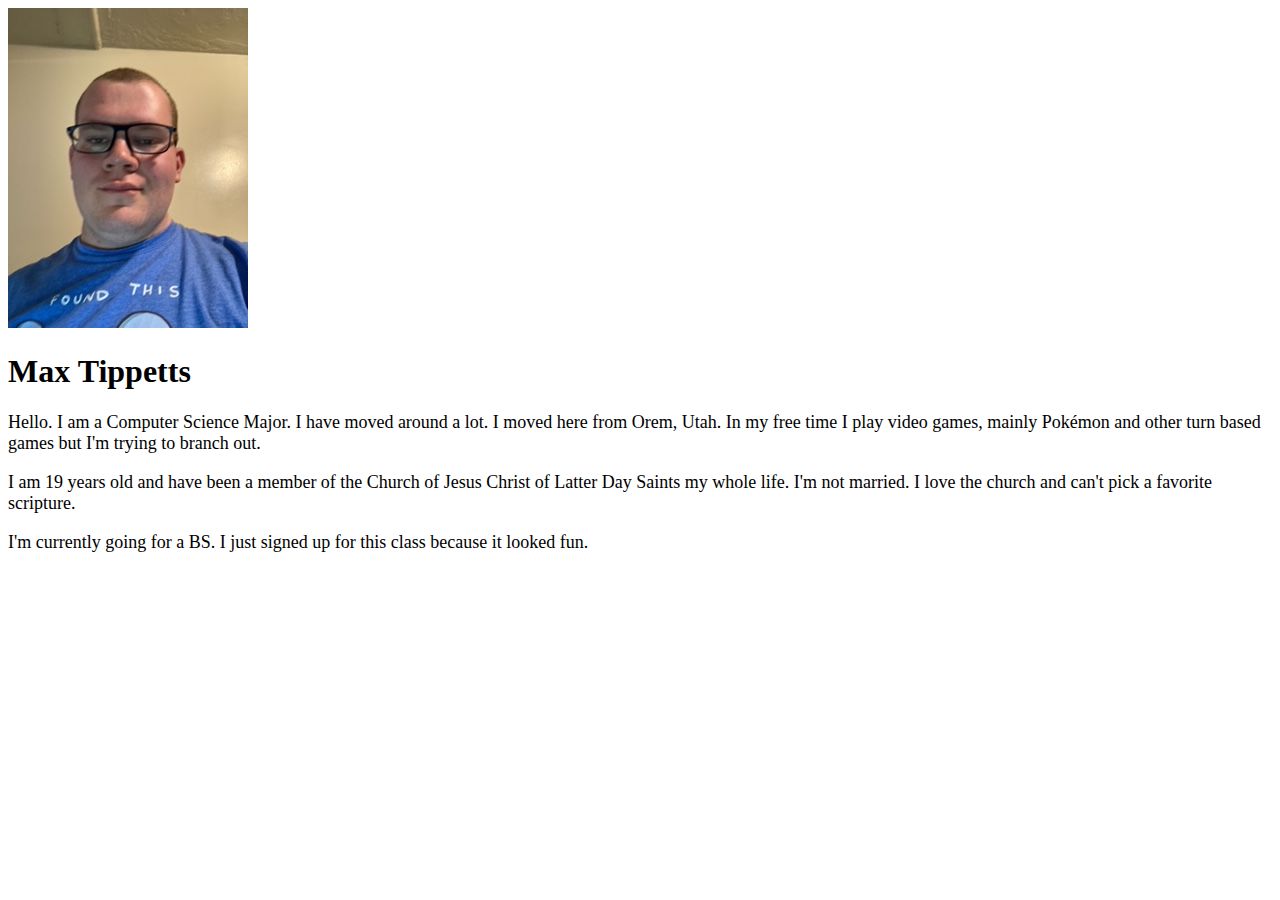
<file: aboutme/about.html>
<!DOCTYPE html>
<html lang="en">
<head>
    <meta charset="UTF-8">
    <meta http-equiv="X-UA-Compatible" content="IE=edge">
    <meta name="viewport" content="width=device-width, initial-scale=1.0">
    <title>Document</title>
    <style>
        p{
            font-size: large;
        }
    </style>
</head>
<body>
    <img src="image0 (1).jpeg" alt="Picture of me">
    <!--Comment-->
    <h1>Max Tippetts</h1>
    <p>Hello. I am a Computer Science Major. I have moved around a lot. I moved here from Orem, Utah. 
        In my free time I play video games, mainly Pokémon and other turn based games but I'm trying to branch out.
    </p>
    <p>
        I am 19 years old and have been a member of the Church of Jesus Christ of Latter Day Saints my whole life.
         I'm not married. I love the church and can't pick a favorite scripture.
    </p>
    <p>
        I'm currently going for a BS. I just signed up for this class because it looked fun.
    </p>
</body>
</html>
</file>
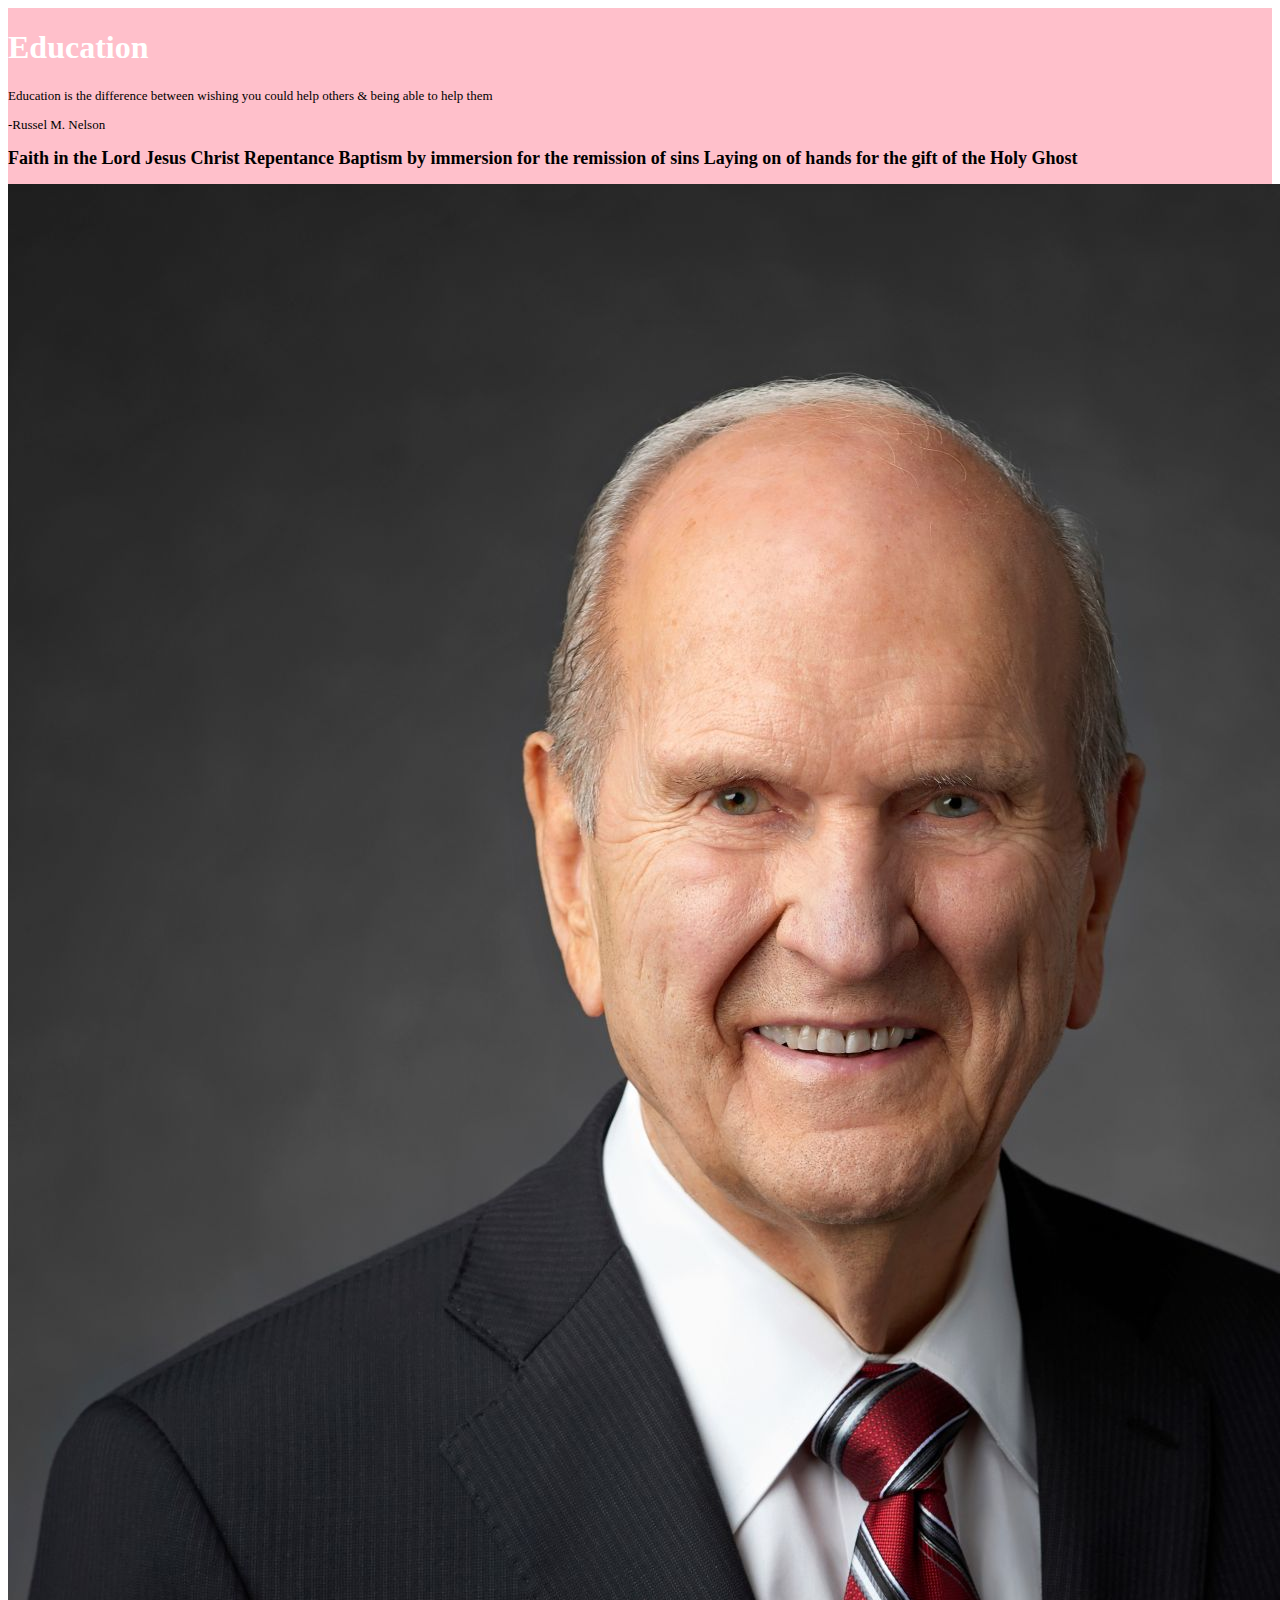
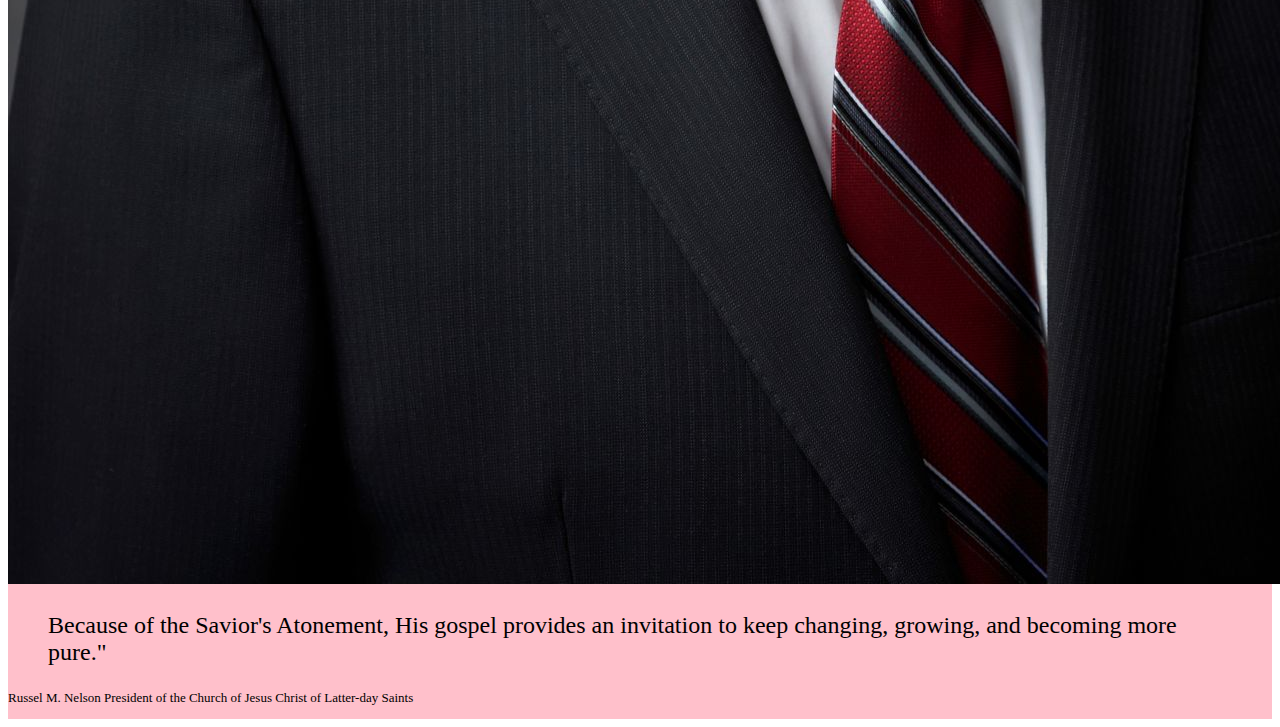
<file: ICE/Ice.html>
<!DOCTYPE html>
<html lang="en">
<head>
    <meta charset="UTF-8">
    <meta http-equiv="X-UA-Compatible" content="IE=edge">
    <meta name="viewport" content="width=device-width, initial-scale=1.0">
    <title>Document</title>
    <link rel="stylesheet" href="Ice.css">
</head>
<body>
    <div>
        <h1>Education</h1>
        <p>Education is the difference between wishing you could help others & being able to help them</p>
        <p>-Russel M. Nelson</p>
        <h2>Faith in the Lord Jesus Christ

            Repentance
            
            Baptism by immersion for the remission of sins
            
            Laying on of hands for the gift of the Holy Ghost</h2>
        <img src="russell_nelson_official_portrait_2018.jpeg" alt="President Nelson">
        <blockquote>Because of the Savior's Atonement, His gospel provides an invitation to keep changing, growing, and becoming more pure."</blockquote>
        <p>Russel M. Nelson
            President of the Church of Jesus Christ of Latter-day Saints</p>
    </div>
</body>
</html>
</file>
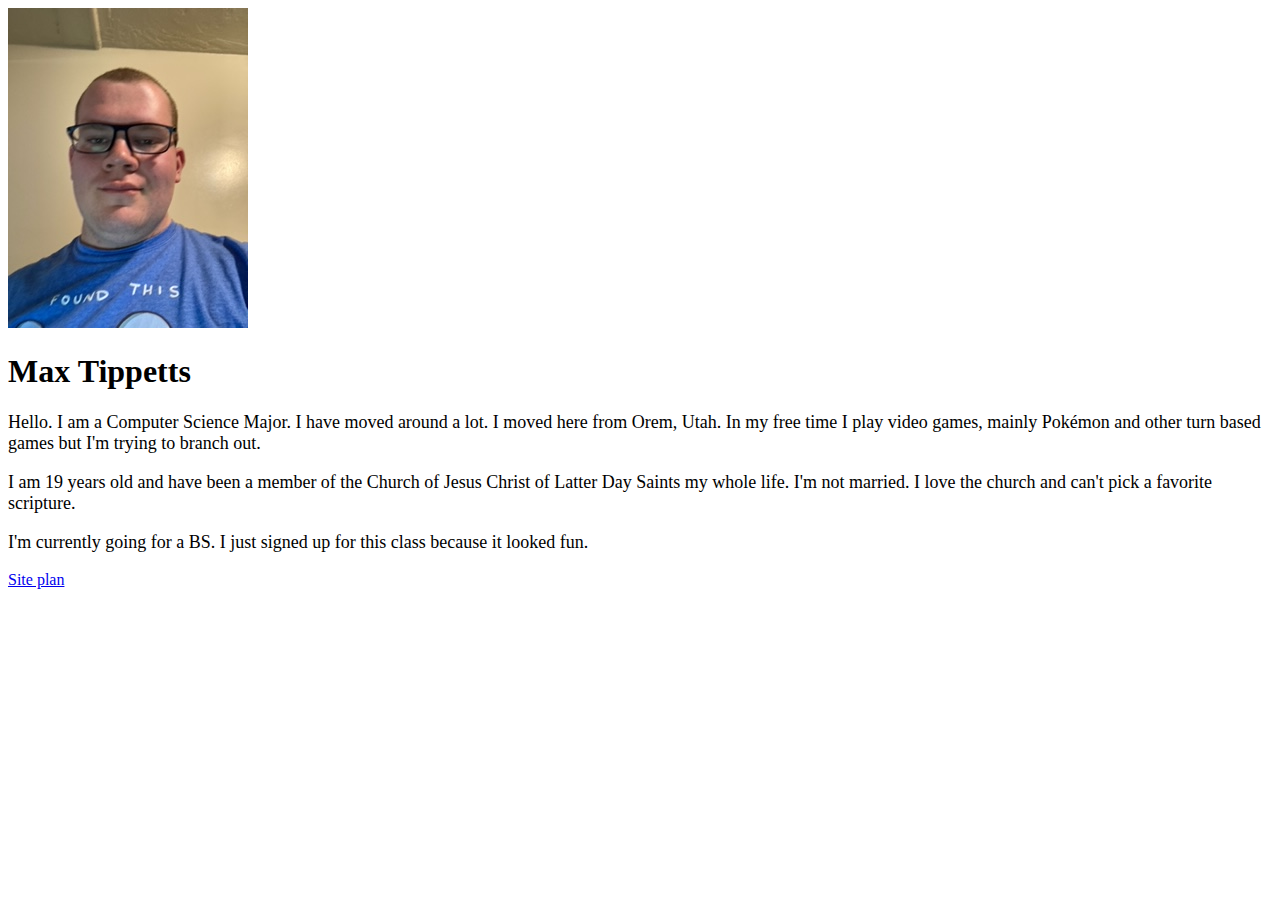
<file: personal/allaboutme.html>
<!DOCTYPE html>
<html lang="en-us">
<head>
    <meta charset="UTF-8">
    <meta http-equiv="X-UA-Compatible" content="IE=edge">
    <meta name="viewport" content="width=device-width, initial-scale=1.0">
    <title>Document</title>
    <style>
        p{
            font-size: large;
        }
    </style>
</head>
<body>
    <img src="image0 (1).jpeg" alt="Picture of me">
    <!--Comment-->
    <h1>Max Tippetts</h1>
    <p>Hello. I am a Computer Science Major. I have moved around a lot. I moved here from Orem, Utah. 
        In my free time I play video games, mainly Pokémon and other turn based games but I'm trying to branch out.
    </p>
    <p>
        I am 19 years old and have been a member of the Church of Jesus Christ of Latter Day Saints my whole life.
         I'm not married. I love the church and can't pick a favorite scripture.
    </p>
    <p>
        I'm currently going for a BS. I just signed up for this class because it looked fun.
    </p>
    <a href="wwr/plan.html">Site plan</a>
</body>
</html>
</file>
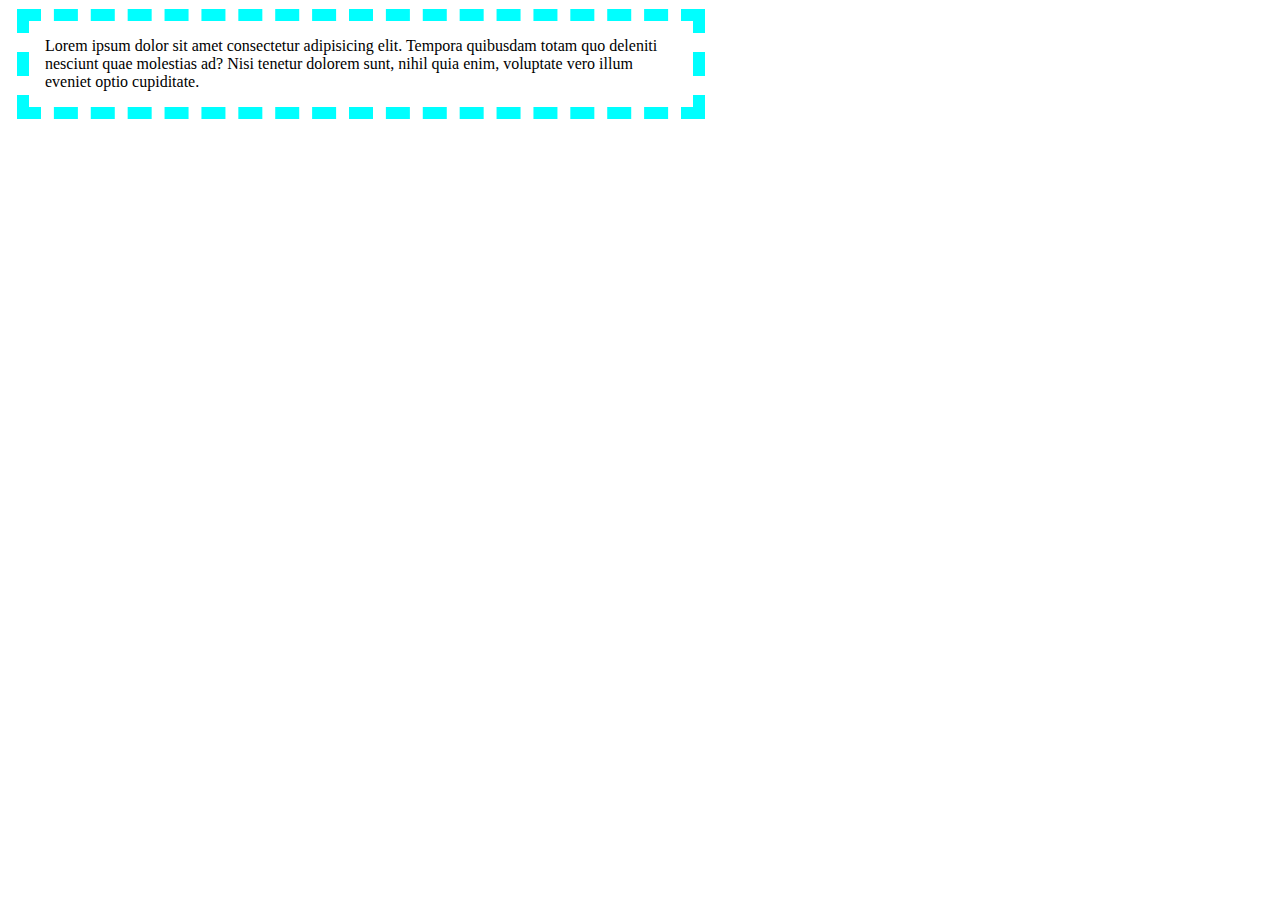
<file: sandbox/play.html>
<!DOCTYPE html>
<html lang="en">
<head>
    <meta charset="UTF-8">
    <meta http-equiv="X-UA-Compatible" content="IE=edge">
    <meta name="viewport" content="width=device-width, initial-scale=1.0">
    <title>Border Box</title>
    <link rel="stylesheet" href="styles/borderbox.css">
</head>
<body>
    <main>
        <p>Lorem ipsum dolor sit amet consectetur adipisicing elit. Tempora quibusdam totam quo deleniti nesciunt quae molestias ad? Nisi tenetur dolorem sunt, nihil quia enim, voluptate vero illum eveniet optio cupiditate.</p>
    </main>
</body>
</html>
</file>
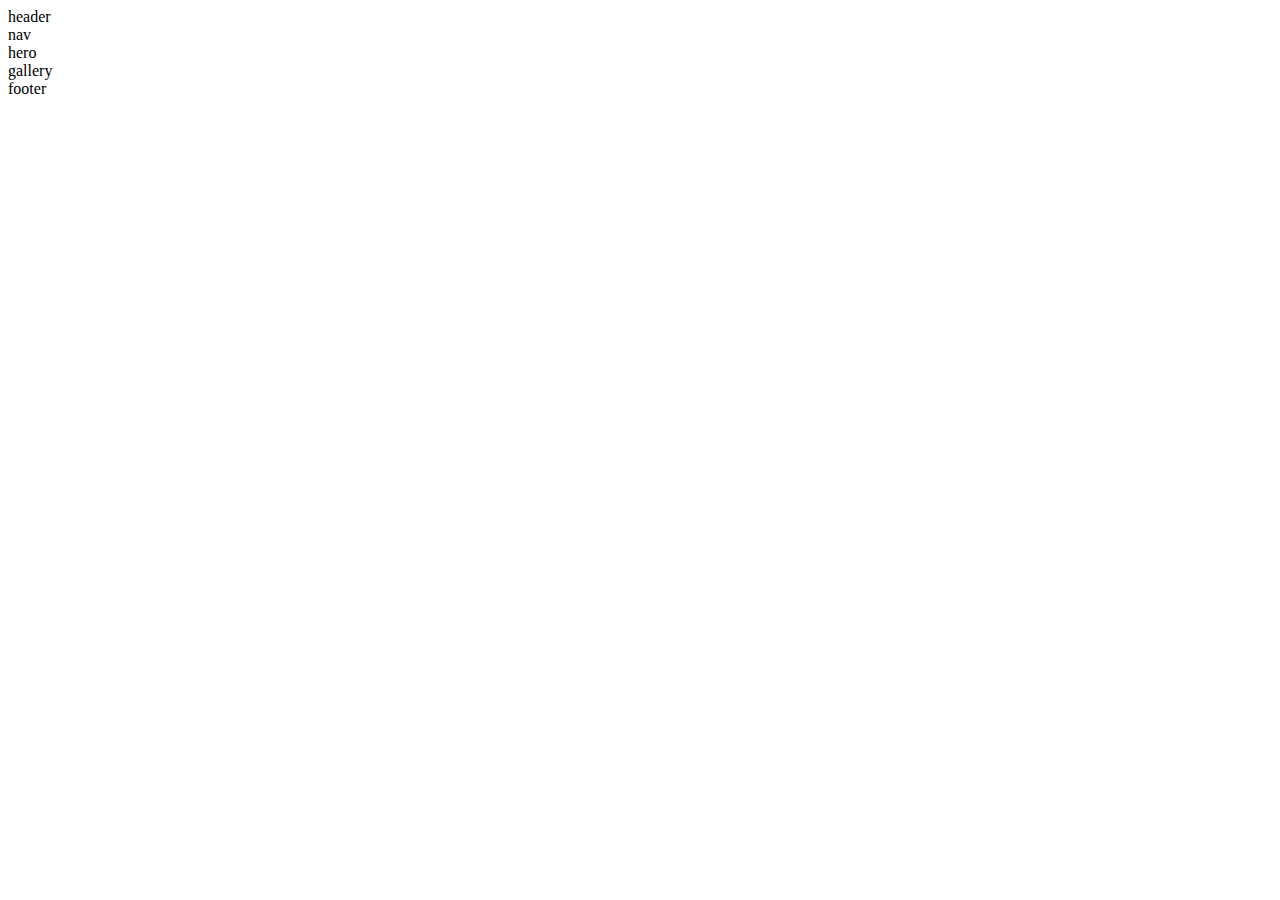
<file: wwr/demo-template.html>
<!DOCTYPE html>
<html lang="en">
<head>
    <meta charset="UTF-8">
    <meta http-equiv="X-UA-Compatible" content="IE=edge">
    <meta name="viewport" content="width=device-width, initial-scale=1.0">
    <title>Demo Template</title>
</head>
<body>
    <header id="main-header">header</header>
    <nav id="main-nav">nav</nav>
    <main>
        <section class="hero">hero</section>
        <section class="gallery">gallery</section>
    </main>
    <footer id="main-footer">footer</footer>
</body>
</html>
</file>
<file: wwr/styles/index.css>
@import url('https://fonts.googleapis.com/css2?family=IM+Fell+French+Canon&family=Lato:ital,wght@0,400;0,700;1,400&display=swap');
body{
    background-color: #fcfbfb;
    font-family: "Gill Sans", Arial, sans-serif;
    margin: 0;
    padding: 0;
}
header{
    background-color: #FBB7C0;
    display: grid;
    grid-template-columns: 150px auto;
}
#logo_link{
    padding-top: 5px;
    justify-self: center;
    align-self: center;
}
.logo{
    width: 80px;
}
nav{
    display: flex;
    justify-content: space-around;
}
nav a{
    text-align: center;
    color: #000;
    text-decoration: none;
    padding: 35px;
}
nav a:hover{
    background-color: #F8D12A;
    color: #7C4D30;
}
#hero{
    display: grid;
    grid-template-columns: 1fr 3fr 1fr;
    margin-top: -100px;
}
#hero-box{
    grid-column: 1/4;
    grid-row: 1/3;
    z-index: -1;
}
#hero-img{
    width: 100%;
}
#hero-msg{
    width: 100%;
    margin: 0 auto;
    grid-column: 2/3;
    grid-row: 1/2;
    margin-top: 100px;
}
#hero-msg h4{
    color: white;
}
.home-title{
    color: #F8D12A;
    font-family: "Palatino", "Times New Roman", serif;
    font-size: 2em;
    margin-top: 10px;
    text-align: center;
}
#content{
    max-width: 1600px;
    margin: 0 auto;
}
#hero-msg h1, #hero-msg h4{
    text-align: center;
}
h4{
    color: #000;
    text-align: center;
}
h2{
    margin: 0;
}
.button-box{
    text-align: center;
}
.home-grid{
    display: grid;
    grid-template-columns: 1fr 1fr 1fr 1fr 1fr 1fr 1fr 1fr 1fr 1fr;
}
.rivers-card, .camping-card, .rapids-card{
    margin: 200px 0;
}
.rivers-card{
    grid-column: 2/4;
    grid-row: 2/3;
}
.camping-card{
    grid-column: 5/7;
    grid-row: 2/3;
}
.rapids-card{
    grid-column: 8/10;
    grid-row: 2/3;
}
.card-img, .mountains{
    width: 100%;
}
.icon{
    width: 80px;
    padding-top: 10px;
}
.book, .join{
    background-color: #FBB7C0;
    color: #000;
    text-decoration: none;
    font-size: 18px;
    padding: 15px 30px;
    margin-top: 50px;
    border-radius: 5px;
}
.book:hover, .join:hover{
    background-color: #F8D12A;
    color: #7C4D30;
}
.card-img{
    border: 10px solid #FBB7C0;
    transition: transform .5s;
    box-shadow: 5px 5px 10px #6f7364;
}
.card-img:hover{
    opacity: .6;
    transform: scale(1.1);
}
main section{
    text-align: center;
}
main section img{
    box-sizing: border-box;
}
#background{
    height: 725px;
    background-color: #7C4D30;
    grid-column: 1/11;
    grid-row: 4/9;
}
.mountains{
    width: 100%;
    grid-column: 2/7;
    grid-row: 5/8;
    box-shadow: 5px 5px 10px #6f7364;
}
.msg{
    background-color: #66CDAE;
    line-height: 1.5em;
    padding: 35px;
    grid-column: 6/10;
    grid-row: 6/7;
    box-shadow: 5px 5px 10px #6f7364;
}
.msg h2{
    color: #000;
    font-family: "Palatino", "Times New Roman", serif;
}
.msg p{
    color: #000;
    font-size: .8em;
    padding-bottom: 15px;
}
footer{
    background-color: #66CDAE;
    color: #000;
    padding: 25px 50px;
    margin-top: 200px;
    display: flex;
    justify-content: space-around;
    align-items: center;
}
footer a{
    color: #000;
    text-decoration: none;
}
footer a:hover{
    color: #000;
}
footer p{
    font-size: 1.2em;
}
footer p a:hover{
    text-decoration: underline;
}
footer .social img{
    padding-top: 15px;
}

@media screen and (max-width: 900px) {
    #hero, .home-grid {
        display: block;
        height: auto;
    }
    nav, footer {
        flex-direction: column;
    }
    nav a {
        display: block;
        padding: 15px;
    }
    #hero {
        margin-top: 0;
    }
    #hero-msg {
        margin-top: 0;
    }
    #hero-msg h4 {
        display: none;
    }
    .home-title {
        font-size: 25px;
        color: #6f7364;
    }
    .rivers-card, .camping-card, .rapids-card { 
        margin: 50px auto;
        width: 60%;
    }
    #background {
        display: none;
    }
    .mountains, .msg {
        width: 80%;
        display: block;
        margin: 0 auto;
    }
    footer {
        margin-top: 25px;
    }
}
</file>
<file: quiz/index.css>
/* This is a comment */
img{
    width: 350px;
    float: right;
}
h1{
    color: orange;
}
p{
    color: purple;
}
section{
    background-color: lightgrey;
    overflow: auto;
    padding: 25px;
}
</file>
<file: positionstyles.css>
/* CSS - Name: "positionstyles.css" */
/* Activity 1 styles */
.content1 {
  /* This is the parent of the activity 1 boxes. */
  display: grid;
  grid-template-columns: 1fr 1fr;
  justify-items: center;
  gap: 20px;
}
.red1 { 
  width: 100%; 
  height: 100px; 
  background-color: red; 
  grid-column: 1/3;

} 
.green1 {
  width: 200px; 
  height: 200px; 
  background-color: green; 

} 
.yellow1 {
  width: 200px; 
  height: 200px; 
  background-color: gold; 
} 
.blue1 {
  width: 100%; 
  height: 100px; 
  background-color: blue; 
  grid-column: 1/3;
} 
/* Activity 2 styles */ 
.content2 {
  /* This is the parent of the activity 2 boxes. */
  display: grid;
  grid-template-columns: 1fr 1fr 1fr;
}
.red2 {
  width: 100px; 
  height: 100px; 
  background-color: red; 
  grid-column: 1/2;
  grid-row: 1/2;
} 
.green2 { 
  width: 100px; 
  height: 100px; 
  background-color: green; 
  grid-column: 1/2;
  margin-top: 50px;
  margin-left: 50px;
  grid-row: 1/2;
  z-index: 1;
} 
.yellow2 {
  width: 100px; 
  height: 100px; 
  background-color: gold; 
  grid-column: 1/2;
  margin-top: 100px;
  margin-left: 100px;
  grid-row: 1/2;
  z-index: 2;
} 
.blue2 {
  width: 100px; 
  height: 100px; 
  background-color: blue; 
  grid-column: 1/2;
  margin-top: 150px;
  margin-left: 150px;
  grid-row: 1/2;
  z-index: 3;
} 
/* Activity 3 styles */ 
.content3 {
  /* This is the parent of the activity 3 boxes. */
  display: grid;
  grid-template-columns: 1fr 1fr;
  justify-items: center;
}
.red3 {
  width: 100%; 
  height: 100px; 
  background-color: red; 
  grid-column: 1/3;
} 
.green3 {
  width: 100%; 
  height: 100px; 
  background-color: green;
  grid-column: 1/2;
  margin-right: 50px;
} 
.yellow3 {
  width: 100%; 
  height: 100px; 
  background-color: gold; 
  grid-column: 2/3;
  margin-left: 50px;
} 
.blue3 {
  width: 100%;
  height: 100px; 
  background-color: blue; 
  grid-column: 1/3;
} 
/* Activity 4 styles */ 
.content4 {
  /* This is the parent of the activity 4 boxes. */
  height: 400px;
  display: grid;
  grid-template-columns: 1fr 1fr;
  justify-items: center;
}
.red4 {
  width: 100%; 
  height: 100%; 
  background-color: red; 
  grid-row: 1/4;
} 
.green4 {
  width: 100%; 
  height: 100%; 
  background-color: green; 
  grid-column: 2/3;
} 
.yellow4 {
  width: 100%; 
  height: 100%; 
  background-color: gold; 
  grid-column: 2/3;
} 
.blue4 {
  width: 100%; 
  height: 100%; 
  background-color: blue; 
  grid-column: 2/3;
} 
/* Activity 5 styles */ 
.content5 {
  /* This is the parent of the activity 5 boxes. */
  height: 400px;
  display: flex;
  flex-direction: row;
  flex-wrap: wrap;
}
.red5 { 
  width: 100%; 
  height: 100px; 
  background-color: red; 
  order: 1;
} 
.green5 { 
  width: 100px; 
  height: 100px; 
  background-color: green; 
  justify-content: right;
  order: 2;
  box-sizing: border-box;
  float: left;
} 
.yellow5 {
  width: 100%; 
  height: 100%; 
  background-color: gold;
  order: 2;
  width:calc(90%);
} 
.blue5 {
  width: 100%; 
  height: 100px; 
  background-color: blue; 
  order: 3;
} 
/* Activity 6 styles */ 
.content6 {
  /* This is the parent of the activity 6 boxes. */
  display: grid;
  grid-template-columns: 1fr 1fr 1fr;
  grid-template-rows: 1fr 1fr 1fr;
  justify-items: center;
}
.red6 {
  width: 100%; 
  height: 200px; 
  background-color: red; 
  grid-column: 1/3;
  grid-row: 1/2;
} 
.green6 {
  width: 100%; 
  height: 100%; 
  background-color: green; 
  grid-column: 1/2;
  grid-row: 3/4;
  z-index: 2;
} 
.yellow6 {
  width: 100%; 
  height: 100%; 
  background-color: gold; 
  grid-column: 3/4;
  grid-row: 2/4;
  z-index: 2;
} 
.blue6 {
  width: 500px; 
  height: 500px; 
  background-color: blue; 
  grid-column: 1/4;
  grid-row: 1/4;
  margin: 100px;
  z-index: 1;
} 


/* Do not make any changes below here */
.activity {
  width: 70%; 
  margin: 20px auto; 
  font-family: Arial, sans-serif; 
  border: 1px solid black; 
  padding: 10px; 
  clear:both; 
  overflow: auto;
} 

.hint {
  border: 1px solid grey;
  background: #e0e0e0;
  padding: .5em;
  position: relative;
  margin: 1em 0;
}
.hint h3 {
  margin: 0;
}
.hint:hover {
  background: #d0d0d0;
}
.hint > div {
  display: none;
}

.hint input[type=checkbox] {
  position: absolute;
  width: 100%;
  height: 100%;
  opacity: 0;
  z-index: 1;
  cursor: pointer;
}

.hint input[type=checkbox]:checked ~ div {
  display: block;
}

.hint i {
  position: absolute;
  transform: translate(-6px, 0);
  margin-top: 16px;
  right: 10px;
  top: -3px;
}
.hint i:before, .hint i:after {
  content: "";
  position: absolute;
  background-color: black;
  width: 3px;
  height: 9px;
}
.hint i:before {
  transform: translate(2px, 0) rotate(45deg);
}
.hint i:after {
  transform: translate(-2px, 0) rotate(-45deg);
}

.hint input[type=checkbox]:checked ~ i:before {
  transform: translate(-2px, 0) rotate(45deg);
}
.hint input[type=checkbox]:checked ~ i:after {
  transform: translate(2px, 0) rotate(-45deg);
}
.hint a {
  position: relative;
  z-index: 1;
}
</file>
<file: ICE/Ice.css>
h1{
    color: white;
    font-size: xx-large;
}
h2{
    columns: black;
    font-size: large;
}
p{
    columns: black;
    font-size: small;
}
blockquote{
    columns: white;
    font-size: x-large;
}
div{
    background-color: pink;
    align-content: center;
}
</file>
<file: sandbox/styles/borderbox.css>
body{
    box-sizing: border-box;
}
p{
    width: 50%;
    padding: 1rem;
    border: 1vw dashed aqua;
    margin: 1vh;
}
</file>
